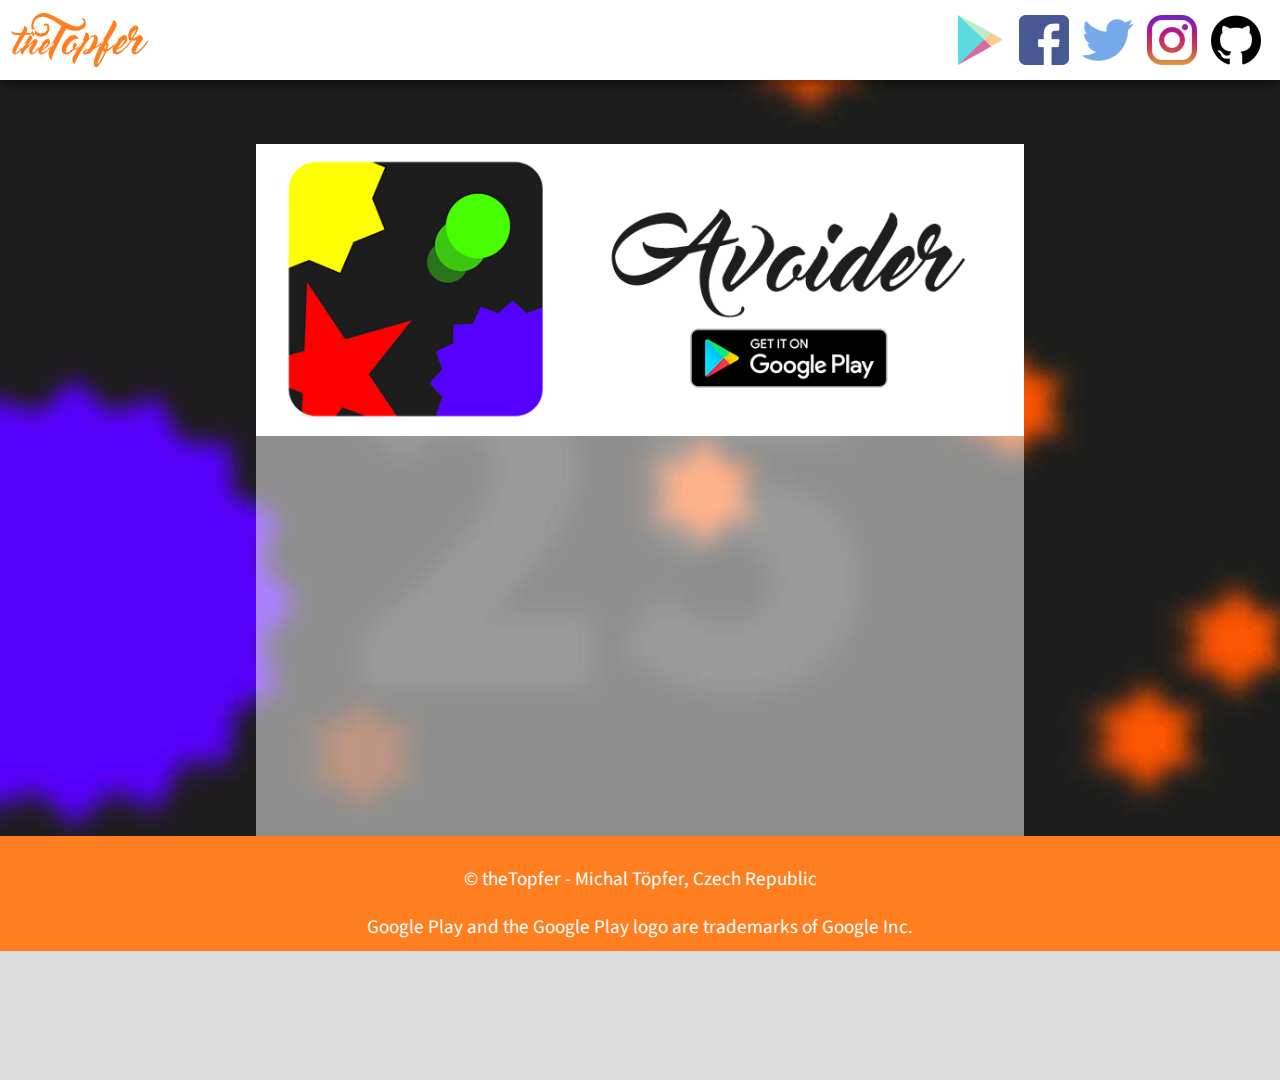
<file: avoider.html>
<!doctype html>
<html>
    <!-- The cake is a lie! -->
    <head>
        <meta charset="utf-8">
        <meta http-equiv="X-UA-Compatible" content="IE=edge">
        <meta name="viewport" content="width=device-width" />
        <title>theTopfer</title>
        <meta name="description" content="theTopfer - software and game development">    
        <link rel="icon" type="image/vnd.microsoft.icon" href="favicon.ico" />
        <link rel="icon" type="image/png" href="logo-black_T.png" />

        <link href="https://fonts.googleapis.com/css?family=Source+Sans+Pro:300,400,700" rel="stylesheet">
        <link rel="stylesheet" href="main.min.css">
        <link rel="stylesheet" href="fallback.min.css">
    </head>
    <body>
        <main id="avoider"> 
            <nav class="shadow fixed">  
                <a href="index.html">
                    <svg xmlns="http://www.w3.org/2000/svg" width="160" height="80" viewBox="0 0 1024 512" id="logo-small" onclick="scrollToAnchor('body')">
                        <path id="theTopfer" class="cls-1" d="M208.242,225.027a28.538,28.538,0,0,0-7.5-7.8,42.689,42.689,0,0,0-11.7-5.8,51.762,51.762,0,0,0-16.3-2.3h-5.8a97.5,97.5,0,0,0,5.2-11.2,23.086,23.086,0,0,0,1.8-7.4,24.7,24.7,0,0,0-3-12.7,25.4,25.4,0,0,0-6.7-7.8,13.324,13.324,0,0,0-6.7-2.9q-3-.2-3,2,0,5-4.7,15.8t-12.3,25q-5.2.6-12.9,1.1t-16.7.5a48.787,48.787,0,0,1-17.8-2.9,43.868,43.868,0,0,1-11.8-6.5q-2.6-2.2-4.3-1t0.1,6.4a27.32,27.32,0,0,0,3.4,6,21.179,21.179,0,0,0,6.1,5.4,35.4,35.4,0,0,0,9.7,3.9,57.565,57.565,0,0,0,14.2,1.5h11.6q5.6,0,10.8-.4-5.6,10-11.5,20.5t-11.5,20.6q-5.6,10.1-10.7,19.5t-8.9,17.3a151.319,151.319,0,0,0-6,14q-2.2,6.1-2.2,9.5a53.3,53.3,0,0,0,.6,7.7,21.606,21.606,0,0,0,2.5,7.5,16.551,16.551,0,0,0,5.3,5.7,15.79,15.79,0,0,0,9,2.3q4.6,0,11.1-4.4a105.3,105.3,0,0,0,13.6-11.2q7.1-6.8,14.3-14.9t13.2-15.4q6-7.3,10.1-12.8t5.1-7.1a6.965,6.965,0,0,0,1.5-4,2.559,2.559,0,0,0-1.1-2.2,2.925,2.925,0,0,0-2.5-.1,4.718,4.718,0,0,0-2.5,2.1,215.447,215.447,0,0,1-15.5,20.5q-8.9,10.5-17.3,19.2a198.365,198.365,0,0,1-15.1,14.3q-6.7,5.6-8.9,5.6-3.6,0-2.5-5.5t5.4-14.7q4.3-9.2,11.1-21.1t14.4-24.8q7.6-12.9,15.2-25.8t13.8-24.1q3-.2,6.1-0.2h6.3a52.168,52.168,0,0,1,14.8,1.9,44.8,44.8,0,0,1,10.9,4.7,25.345,25.345,0,0,1,6.8,5.8q2.3,3,2.3,5.2a6.252,6.252,0,0,0,3.2-.4,3.928,3.928,0,0,0,1.8-1.7q0.8-1.3,0-4.1A34.309,34.309,0,0,0,208.242,225.027Zm7,119.1a108.841,108.841,0,0,0,13.3-11.2q7-6.8,14-14.9t12.8-15.4q5.8-7.3,9.8-12.8t5-7.1a6.979,6.979,0,0,0,1.5-4,2.561,2.561,0,0,0-1.1-2.2,2.721,2.721,0,0,0-2.4-.1,5.779,5.779,0,0,0-2.6,2.1,235.983,235.983,0,0,1-15.3,20.5q-8.7,10.5-16.8,19.2a203.171,203.171,0,0,1-14.5,14.3q-6.4,5.6-8.6,5.6-4.8,0-4.4-4.4t3.6-11.1a147.192,147.192,0,0,1,8.3-14.8q5.1-8.1,9.9-15.7t8.3-13.6q3.5-6,3.5-8.4a45.573,45.573,0,0,0-.6-7.3,30.039,30.039,0,0,0-1.9-6.8,13.875,13.875,0,0,0-3.4-5,7.333,7.333,0,0,0-5.1-1.9q-1.6,0-4.8,2t-7.4,5.2q-4.2,3.2-9,7.3t-9.6,8.3q-11.2,10-24.8,22.8,14.2-19.8,25.4-37.2,4.8-7.4,9.4-14.9t8.2-14.3q3.6-6.8,5.8-12.2a24.517,24.517,0,0,0,2.2-8.6,23.052,23.052,0,0,0-2.4-10.8,25.675,25.675,0,0,0-5.4-7.3,14.814,14.814,0,0,0-5.4-3.4q-2.4-.7-2.4.7,0,4.2-3.3,11.8t-8.7,17.4q-5.4,9.8-12.3,21.1t-14.2,22.9q-7.3,11.6-14.2,22.8t-12.3,20.8q-5.4,9.6-8.7,16.9t-3.3,11.1a14.8,14.8,0,0,0,2.7,8.8,23.235,23.235,0,0,0,5.8,5.9,9.805,9.805,0,0,0,5.8,2q2.7-.1,2.7-3.1,0-3.6,2.8-8.8a89.164,89.164,0,0,1,7.5-11.4q4.7-6.2,10.6-12.9t12.1-13.1q14.6-15.2,33.2-32.2-8,12-14.4,22.4-2.8,4.6-5.3,9.1t-4.6,8.7a67.537,67.537,0,0,0-3.3,7.6,17.649,17.649,0,0,0-1.2,5.6,43.724,43.724,0,0,0,1.1,9.4,36.545,36.545,0,0,0,3.3,9.2,21.179,21.179,0,0,0,5.8,7,13.276,13.276,0,0,0,8.4,2.8Q208.939,348.527,215.241,344.127Zm106.3-45.1a216.267,216.267,0,0,1-19.1,18.6,148.136,148.136,0,0,1-18.3,13.6q-8.6,5.3-13.6,5.3-4,0-4.9-2a8.016,8.016,0,0,1-.5-4.6,29.975,29.975,0,0,1,2.4-6.8q2.6,0,7.5-2.5a87.753,87.753,0,0,0,10.8-6.7,146.16,146.16,0,0,0,12-9.6,124.722,124.722,0,0,0,11.1-11.1,67.734,67.734,0,0,0,8.2-11.4,21.763,21.763,0,0,0,3.2-10.5,36.829,36.829,0,0,0-1.5-11.6,20.211,20.211,0,0,0-3.6-6.8,11.363,11.363,0,0,0-4.5-3.3,12.642,12.642,0,0,0-4.4-.9q-3.4,0-9.2,3a75.807,75.807,0,0,0-12.5,8.4,153.913,153.913,0,0,0-13.7,12.6,118.09,118.09,0,0,0-12.7,15.5,87.62,87.62,0,0,0-9.3,17.4,48.922,48.922,0,0,0-3.6,18.1q0,9.4,3,14.3a22.942,22.942,0,0,0,6.6,7.3,19.57,19.57,0,0,0,9.6,3.2q6.4,0,14.3-4.4a115.069,115.069,0,0,0,16.2-11.1,196.21,196.21,0,0,0,16.3-14.8q8-8.1,14.6-15.4t11-12.8q4.4-5.5,5.4-7.1a6.965,6.965,0,0,0,1.5-4,2.482,2.482,0,0,0-1.2-2.2,2.958,2.958,0,0,0-2.5-.1,5.784,5.784,0,0,0-2.6,2.1A165.763,165.763,0,0,1,321.54,299.027Zm-15.8-21.2q-1,4.3-5.4,10.7a96.7,96.7,0,0,1-11.8,13.7,89.459,89.459,0,0,1-17.6,13.3q7.6-11.6,14.2-21,2.8-3.8,5.7-7.6t5.4-6.8a35.762,35.762,0,0,1,4.7-4.8q2.2-1.8,3.4-1.8Q306.74,273.527,305.74,277.827Zm215.8-158.8a17.237,17.237,0,0,0,3.875,4.75q3.123,3,6.75,7.25a13.99,13.99,0,0,1,3.625,9.25,18.383,18.383,0,0,1-4.125,11.375,41.366,41.366,0,0,1-10.5,9.5,56.589,56.589,0,0,1-14,6.5,48.348,48.348,0,0,1-14.375,2.375q-13.5,0-30.375-6.5a378.351,378.351,0,0,1-35.75-16.125q-18.879-9.621-38.625-20.875t-38.625-20.875a358.341,358.341,0,0,0-36.125-16.125q-17.25-6.5-30.75-6.5-18.5,0-33.125,6.75a79.1,79.1,0,0,0-25,17.875,86.163,86.163,0,0,0-16.375,25.25,93.8,93.8,0,0,0-7.25,28.875,69.575,69.575,0,0,0,18,53.25A63.092,63.092,0,0,0,237.913,229.4a49.8,49.8,0,0,0,21.875,5.125q16,0,27-5.375a51.924,51.924,0,0,0,17.75-13.625,51.038,51.038,0,0,0,9.625-18,65.539,65.539,0,0,0,2.875-18.5,62.433,62.433,0,0,0-.625-7.75,30.5,30.5,0,0,0-2.875-9.375,22,22,0,0,0-6.75-8q-4.5-3.375-12.25-3.375a19.967,19.967,0,0,0-10.25,2.625q-4.5,2.625-4.5,8.875c0,1.836.375,2.875,1.125,3.125a5.289,5.289,0,0,0,3.125-.25q2-.621,4.75-1.5a18.9,18.9,0,0,1,5.75-.875,4.738,4.738,0,0,1,3.625,1.875,14.309,14.309,0,0,1,2.625,4.75,34.117,34.117,0,0,1,1.5,6.25,41.773,41.773,0,0,1,.5,6.125,24.214,24.214,0,0,1-3.5,12.625,40.385,40.385,0,0,1-8.875,10.375,43.019,43.019,0,0,1-12.125,7.125,37.012,37.012,0,0,1-13.5,2.625,48.415,48.415,0,0,1-9.5-1,60.06,60.06,0,0,1-10.125-3,54.794,54.794,0,0,1-9.625-4.875,35.314,35.314,0,0,1-7.75-6.625,55.02,55.02,0,0,1-5.375-7,45.241,45.241,0,0,1-4.5-9,53.836,53.836,0,0,1-2.75-10.625,50.915,50.915,0,0,1-.375-11.875,61.683,61.683,0,0,1,5.625-21.25,52.894,52.894,0,0,1,12.375-16.75,55.744,55.744,0,0,1,18.25-10.875,66.745,66.745,0,0,1,23.25-3.875,79.514,79.514,0,0,1,24.375,4.25,182.827,182.827,0,0,1,26,10.75q12.873,6.5,25,14.125t21.5,14.375q9.375,6.75,15.375,11.5t6.75,5.25l1,0.5q-23.5,39.75-42,74.5-8,14.754-15.5,30t-13.375,28.875q-5.877,13.629-9.5,24.75t-3.625,17.875a49.081,49.081,0,0,0,3.336,17.875,69.956,69.956,0,0,0,7.289,14.375q3.948,5.748,7.289,7.375t3.336-3.375q0-6.5,4-18.375t10.512-27q6.5-15.123,14.766-32.25t17.023-34.125q20.274-39.5,46.3-86l1.254,0.75q2,1,4.379,2t4.629,2a115.575,115.575,0,0,0,23.152,7,130.527,130.527,0,0,0,25.406,2.5,107.219,107.219,0,0,0,23.149-2.625,74.51,74.51,0,0,0,21.4-8.125,49.63,49.63,0,0,0,15.645-14,33.281,33.281,0,0,0,6.133-20,64.484,64.484,0,0,0-1.125-11.625,42.447,42.447,0,0,0-3.75-11.375,24.627,24.627,0,0,0-7-8.625,16.884,16.884,0,0,0-10.625-3.375Q520.788,117.277,521.538,119.027Zm-28,196.125a55.617,55.617,0,0,0,10.625-8.625,115.3,115.3,0,0,0,9.875-11.625q4.746-6.375,8.625-12.125t6.5-10.375q2.625-4.623,3.875-6.625,2-3,1.875-5a3.2,3.2,0,0,0-1.375-2.75,3.655,3.655,0,0,0-3.125-.125,5.9,5.9,0,0,0-3.125,2.625q-7.5,11.5-13.625,20.625t-11.375,15.5a59.4,59.4,0,0,1-9.75,9.75,14.961,14.961,0,0,1-9,3.375,7.721,7.721,0,0,1-2.625-.625,6.521,6.521,0,0,1-2.125-1.125,132.362,132.362,0,0,0,9.25-13.75q3.246-5.748,3.25-9.25,0-7.746-3.875-10.375a9.043,9.043,0,0,0-8.5-1q-4.629,1.629-8.5,6.875a20.855,20.855,0,0,0-3.875,12.75q0,3.5.25,6.25a30.9,30.9,0,0,0,.75,4.75,21.5,21.5,0,0,0,1.25,4.25,180.961,180.961,0,0,1-15.5,14.75,101.6,101.6,0,0,1-13.75,10.25q-7.254,4.5-12.75,4.5t-5.875-6.625q-0.375-6.621,3.125-16.5a138.12,138.12,0,0,1,25.5-42.75,92.482,92.482,0,0,1,19-16.5q10.248-6.621,20.5-6.625,8.5,0,10.75-2t1.5-3.25a49.883,49.883,0,0,0-12.25-13.875,28.322,28.322,0,0,0-18-5.875q-6.75,0-15,3.75a81.16,81.16,0,0,0-16.625,10.375,123.517,123.517,0,0,0-16.25,15.625,131.97,131.97,0,0,0-14,19.25,103.716,103.716,0,0,0-9.75,21.5,72.96,72.96,0,0,0-3.625,22.5q0,10,2.75,16.125a25.436,25.436,0,0,0,6.875,9.5,23.393,23.393,0,0,0,8.75,4.625,32.275,32.275,0,0,0,8.375,1.25h2.5a1.988,1.988,0,0,1,1.25-.25,1.017,1.017,0,0,0,.75-0.25q10.5-1.5,21-8.75a123.217,123.217,0,0,0,19.5-16.75c0.5-.664.957-1.25,1.375-1.75s0.789-.914,1.125-1.25a2.809,2.809,0,0,1,1-1,30.427,30.427,0,0,0,2.75-3.25,15.117,15.117,0,0,0,3.875,2.25,13.033,13.033,0,0,0,5.125,1A20.519,20.519,0,0,0,493.537,315.152Zm140.411-30a150.86,150.86,0,0,1-23.5,16.125,91.855,91.855,0,0,0,8.285-15,89.16,89.16,0,0,0,4.7-13.875,82.711,82.711,0,0,0,2.1-12.375q0.492-5.748.5-10.25a42.2,42.2,0,0,0-1-8.875,25.586,25.586,0,0,0-3.5-8.5,19.538,19.538,0,0,0-6.871-6.375,22.21,22.21,0,0,0-11.121-2.5,26.212,26.212,0,0,0-13.246,3.75,77.313,77.313,0,0,0-11.492,8,94.032,94.032,0,0,0-11.246,11.75,31.478,31.478,0,0,0,.988-3,26.623,26.623,0,0,0,.867-3.625,28.675,28.675,0,0,0,.371-4.875q0-12.5-3.836-18.5t-8.289-7.75a12.026,12.026,0,0,0-8.289-.5q-3.837,1.254-3.836,3v6.75q0,6.75-6.125,19.625t-15.375,29q-9.252,16.125-19.875,33.75t-19.875,33.75q-9.246,16.125-15.375,29t-6.125,19.375a25.417,25.417,0,0,0,2.75,11.5,35.995,35.995,0,0,0,6,8.875q3.252,3.375,6,3.875t2.75-3.25q0-2.754,3.875-11.625t10.25-21.375q6.375-12.5,15-27.625t18.125-30.375q9.5-15.246,19.375-29.625t19-25.375a154.327,154.327,0,0,1,16.875-17.75q7.746-6.75,13-6.75,4,0,5.25,2.75a13.229,13.229,0,0,1,1.25,5.5,26.76,26.76,0,0,1-1.375,7.5,97.567,97.567,0,0,1-3.75,10q-2.379,5.5-5.25,11.625t-5.875,11.875q-7,13.752-16,29.25a127.008,127.008,0,0,0-20,7,71.642,71.642,0,0,0-13.625,8.25q-6.129,4.752-6.125,10.5a19.983,19.983,0,0,0,.25,2.5,7.607,7.607,0,0,0,1.746,3.625,11.928,11.928,0,0,0,4.621,3.25,22.652,22.652,0,0,0,8.868,1.375,46.459,46.459,0,0,0,15.48-2.625,65.426,65.426,0,0,0,14.484-7.25,84.8,84.8,0,0,0,13.239-10.875q6.24-6.246,11.988-13.25l1.246-1.75a68.183,68.183,0,0,0,19.492-9.625,193.766,193.766,0,0,0,18.625-14.5,175.055,175.055,0,0,0,14.75-14.5q6.123-6.873,7.875-9.375,2-3,1.875-5a3.1,3.1,0,0,0-1.5-2.75,3.7,3.7,0,0,0-3.125-.125,7.234,7.234,0,0,0-3.25,2.625A116.381,116.381,0,0,1,633.948,285.152Zm-84.7,44.375a62.012,62.012,0,0,1,7.176-5.25,99.8,99.8,0,0,1,10.39-5.5q-5.942,7.752-10.39,12.5-1.981,2-3.836,3.75a14.969,14.969,0,0,1-3.34,2.5,2.2,2.2,0,0,1-2.352.125c-0.578-.414-0.863-1.375-0.863-2.875Q546.034,332.281,549.249,329.527Zm181.945-48.75a186.658,186.658,0,0,1-17.535,17,159.021,159.021,0,0,1-16,12q-7.377,4.752-11.875,6l0.5-1.25q2.5-6.246,4.125-11.25a88.021,88.021,0,0,0,2.375-8.5,22.673,22.673,0,0,0,.5-9.375,28.294,28.294,0,0,0-2.5-7.875l-5.75-4.75q10.248-16.5,21.25-34.125t20.058-33.375q9.058-15.75,14.875-28t5.817-18q0-9.246-3.711-15.625a32.6,32.6,0,0,0-8.164-9.75q-4.453-3.375-8.164-3.625t-3.711,2.25q0,6.252-5.875,19.5t-15.125,30.125q-9.252,16.875-20.125,35.75t-21.125,36.5q-10.254,17.625-18.125,32.375t-10.875,23.5q-10.752,22-18.125,39.75t-9.625,28q-2.25,9.5-3.5,18.875a66.688,66.688,0,0,0-.375,16.625,22.063,22.063,0,0,0,4.625,11.75q3.75,4.5,11.75,4.5,4,0,9-4.5a81.5,81.5,0,0,0,10.625-12.125,194.816,194.816,0,0,0,11.5-17.75q5.871-10.125,11.625-21.25t11-22.625q5.25-11.5,9.75-22a54.679,54.679,0,0,0,15.75-7.125,142.69,142.69,0,0,0,15.75-11.75q7.746-6.621,14.82-13.875t12.512-13.75q5.444-6.5,9.18-11.5t4.988-6.75q2-3,1.875-5a3.2,3.2,0,0,0-1.375-2.75,3.4,3.4,0,0,0-3-.125,7.234,7.234,0,0,0-3.25,2.625A160.46,160.46,0,0,1,731.194,280.777ZM625.534,400.652q2-6.627,6.625-18t11.375-26.375q6.75-15,14.75-31.75a23.72,23.72,0,0,0,4.625,4,14.555,14.555,0,0,0,6.125,2.25q-5.25,13-11.5,26.625t-12.5,24.625a186.157,186.157,0,0,1-11.5,18.125q-5.25,7.125-8.5,7.125Q623.534,407.277,625.534,400.652Zm44.75-89.125a21.081,21.081,0,0,1-2.75-5.5q5.25-11,11-22,3.75,0,2.25,8.875a156.011,156.011,0,0,1-6,22.375A10.866,10.866,0,0,1,670.284,311.527Zm145.5-24.875a270.438,270.438,0,0,1-23.875,23.25,185.108,185.108,0,0,1-22.875,17q-10.752,6.627-17,6.625-5,0-6.125-2.5a10.022,10.022,0,0,1-.625-5.75,37.477,37.477,0,0,1,3-8.5q3.246,0,9.375-3.125a109.705,109.705,0,0,0,13.5-8.375,182.616,182.616,0,0,0,15-12A156.037,156.037,0,0,0,800.032,279.4a84.682,84.682,0,0,0,10.25-14.25q4-7.125,4-13.125,0-9-1.875-14.5a25.262,25.262,0,0,0-4.5-8.5,14.2,14.2,0,0,0-5.625-4.125,15.8,15.8,0,0,0-5.5-1.125q-4.254,0-11.5,3.75a94.748,94.748,0,0,0-15.625,10.5,192.356,192.356,0,0,0-17.125,15.75,147.616,147.616,0,0,0-15.875,19.375,109.552,109.552,0,0,0-11.625,21.75,61.151,61.151,0,0,0-4.5,22.625q0,11.754,3.75,17.875a28.681,28.681,0,0,0,8.25,9.125,24.46,24.46,0,0,0,12,4q8,0,17.875-5.5a143.936,143.936,0,0,0,20.25-13.875,245.214,245.214,0,0,0,20.375-18.5q10-10.125,18.25-19.25t13.75-16q5.5-6.873,6.75-8.875,2-3,1.875-5a3.1,3.1,0,0,0-1.5-2.75,3.7,3.7,0,0,0-3.125-.125,7.234,7.234,0,0,0-3.25,2.625A207.234,207.234,0,0,1,815.782,286.652Zm-19.75-26.5q-1.254,5.379-6.75,13.375a120.872,120.872,0,0,1-14.75,17.125,111.848,111.848,0,0,1-22,16.625q9.5-14.5,17.75-26.25,3.5-4.746,7.125-9.5t6.75-8.5a44.688,44.688,0,0,1,5.875-6q2.748-2.25,4.25-2.25Q797.282,254.777,796.032,260.152ZM922.9,286.777q-10.875,13.254-21,24.125a236.957,236.957,0,0,1-18.25,17.875q-8.127,7-10.875,7v-0.25q-5.5,0-5.625-4.625t3-12a120.923,120.923,0,0,1,8.625-16.25q5.5-8.871,11.5-17.625t11.5-16.25q5.5-7.5,8.75-11.75a6.16,6.16,0,0,0,.75-0.875,5.868,5.868,0,0,1,.75-0.875q4.248-4.746,3.375-9.75a22.692,22.692,0,0,0-3.875-9.25,36.435,36.435,0,0,0-6.875-7.375q-3.879-3.123-5.375-4.375-3-2.5-5.5-.875t-5,3.125q-2,1.254-8.375,4.5t-13.125,6.75q-8,4.254-17.25,9,9.5-13.5,17.25-26,3.246-5.25,6.375-11t5.625-11.125a77.629,77.629,0,0,0,4-10.375,31.032,31.032,0,0,0,1.5-8.75q0-7.746-5-12a17.932,17.932,0,0,0-12-4.25q-6.5,0-14.625,5A62.284,62.284,0,0,0,837.779,182.4a79.126,79.126,0,0,0-12.125,21.25,72.688,72.688,0,0,0-4.875,26.875q0,10.5,2,16.75a26.585,26.585,0,0,0,5,9.625,13.963,13.963,0,0,0,6.375,4.375,21.694,21.694,0,0,0,6.125,1,70.839,70.839,0,0,0,18.875-2.375,127.986,127.986,0,0,0,14.125-4.625,183.647,183.647,0,0,1-9.375,17.75q-5.379,9-10.25,17.375t-8.25,15.75q-3.375,7.377-3.375,12.625a56.56,56.56,0,0,0,1,10.375,29.311,29.311,0,0,0,3.5,9.625,20.047,20.047,0,0,0,7,7q4.5,2.754,11.75,2.75,5.748,0,13.75-5.5a130.6,130.6,0,0,0,16.75-14q8.748-8.5,17.5-18.625t16-19.25q7.248-9.123,12.25-16t6.25-8.875q2-3,1.875-5a3.2,3.2,0,0,0-1.375-2.75,3.655,3.655,0,0,0-3.125-.125,5.9,5.9,0,0,0-3.125,2.625A309.05,309.05,0,0,1,922.9,286.777Zm-80.25-68.125a70.355,70.355,0,0,1,7-12.125,59.014,59.014,0,0,1,8.625-9.75q4.5-4,7.75-4t2.25,4.125a57.051,57.051,0,0,1-4.5,11.125q-3.5,7-8.75,16.125t-10.5,19.125a13.242,13.242,0,0,1-2.5-3.5,16.553,16.553,0,0,1-1.625-4.25,24.933,24.933,0,0,1-.625-6Q839.779,225.027,842.654,218.652Z">
                        </path>
                    </svg>
                </a>

                <div id="social">
                    <a href="https://play.google.com/store/apps/dev?id=9120392392671070304" target="_blank"><img src="img/icons/google-play.png" class="socialimg" alt="Google Play Logo"></a>
                    <a href="https://facebook.com/theTopfer" target="_blank"><img src="img/icons/facebook.png" class="socialimg" alt="Facebook Logo"></a>
                    <a href="https://twitter.com/theTopfer" target="_blank"><img src="img/icons/twitter.png" class="socialimg" alt="Twitter Logo"></a>
                    <a href="https://instagram.com/theTopfer" target="_blank"><img src="img/icons/instagram.png" class="socialimg" alt="Instagram Logo"></a>
                    <a href="https://github.com/Mnaukal" target="_blank"><img src="img/icons/github-logo.png" class="socialimg" alt="GitHub Logo"></a>
                </div>
            </nav>

            <section>
                <a href="https://play.google.com/store/apps/details?id=com.thetopfer.avoider&utm_source=global_co&utm_medium=prtnr&utm_content=Mar2515&utm_campaign=PartBadge&pcampaignid=MKT-Other-global-all-co-prtnr-py-PartBadge-Mar2515-1">
                    <img id="cover" src="img/cover-photo.jpg" alt="Avoider - Get it on Google Play">
                </a>

                <iframe width="16" height="9" src="https://www.youtube.com/embed/6pyXyoCf_fM" frameborder="0" allowfullscreen></iframe>
            </section>

            <footer>
                <p>© theTopfer - Michal Töpfer, Czech Republic</p>
                <p class="endora"><endora></endora></p>
                Google Play and the Google Play logo are trademarks of Google Inc.
            </footer>           
        </main>
    </body>
</html>
</file>
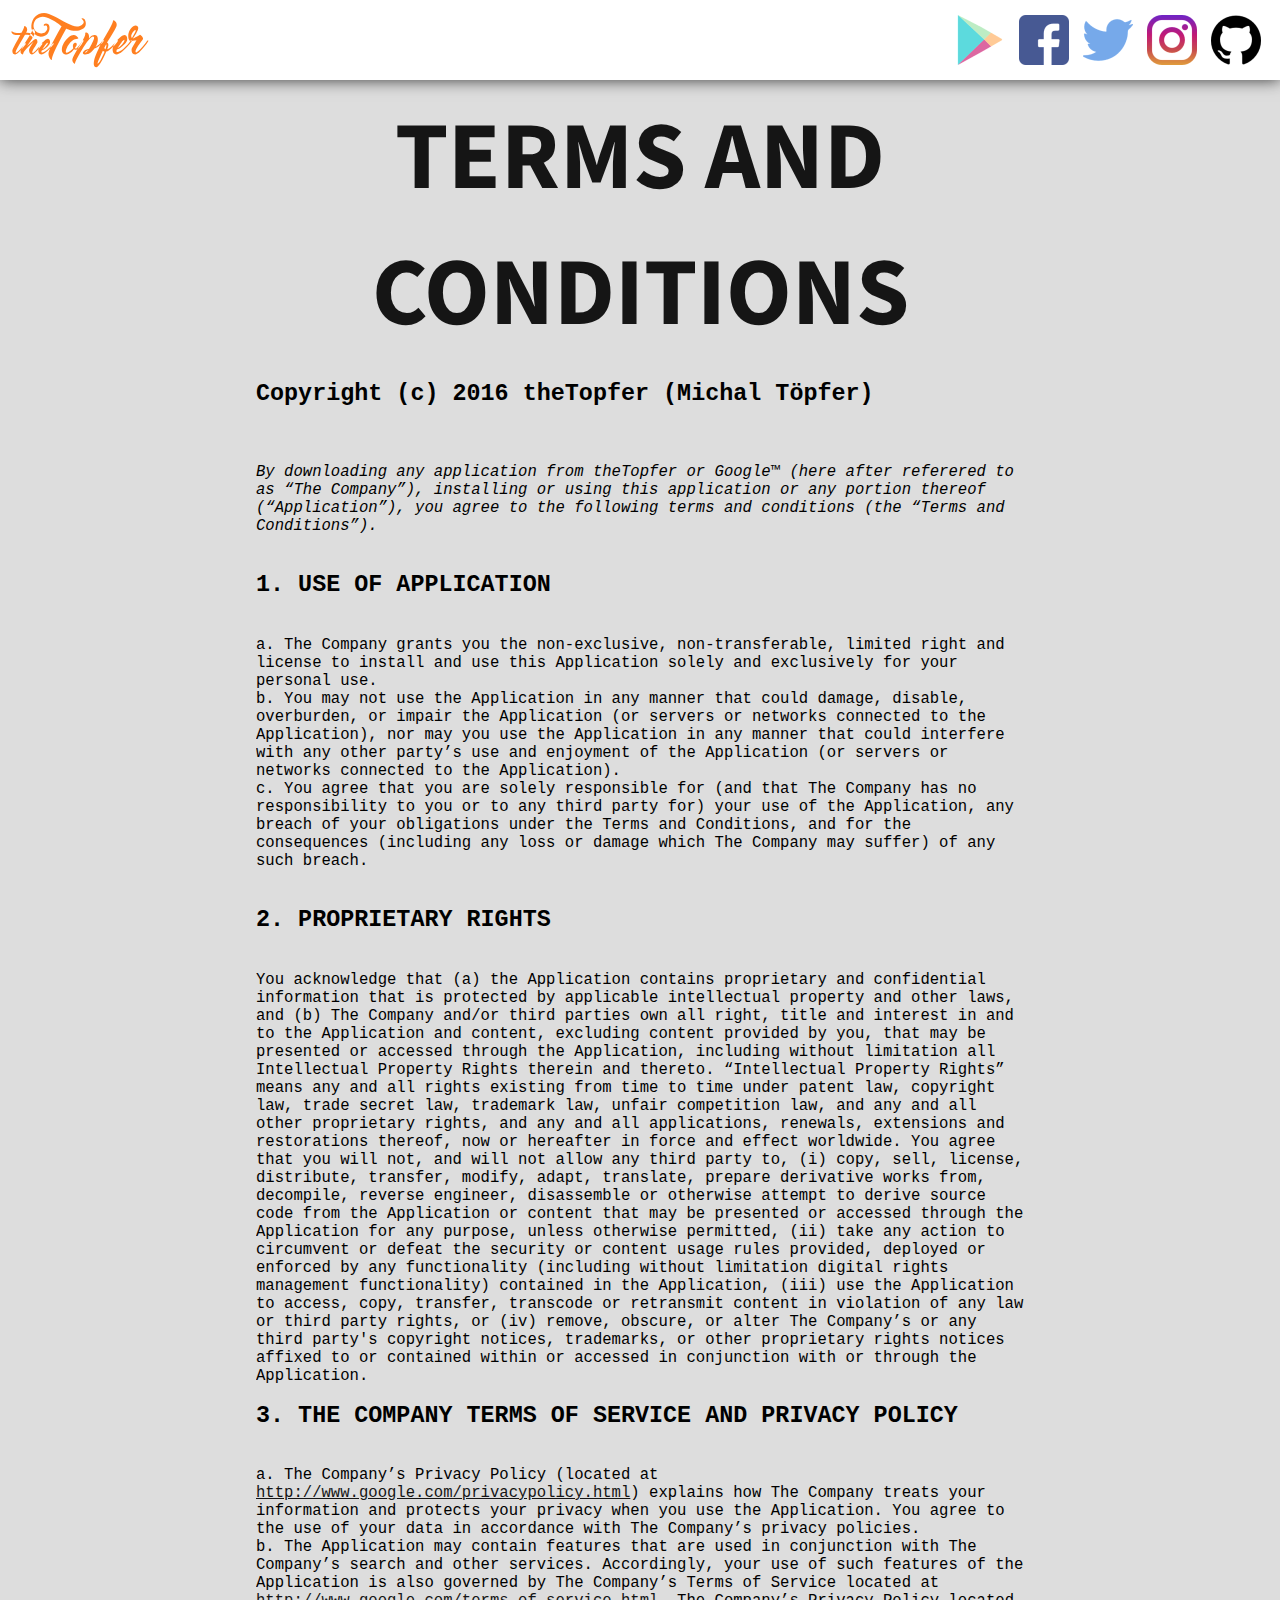
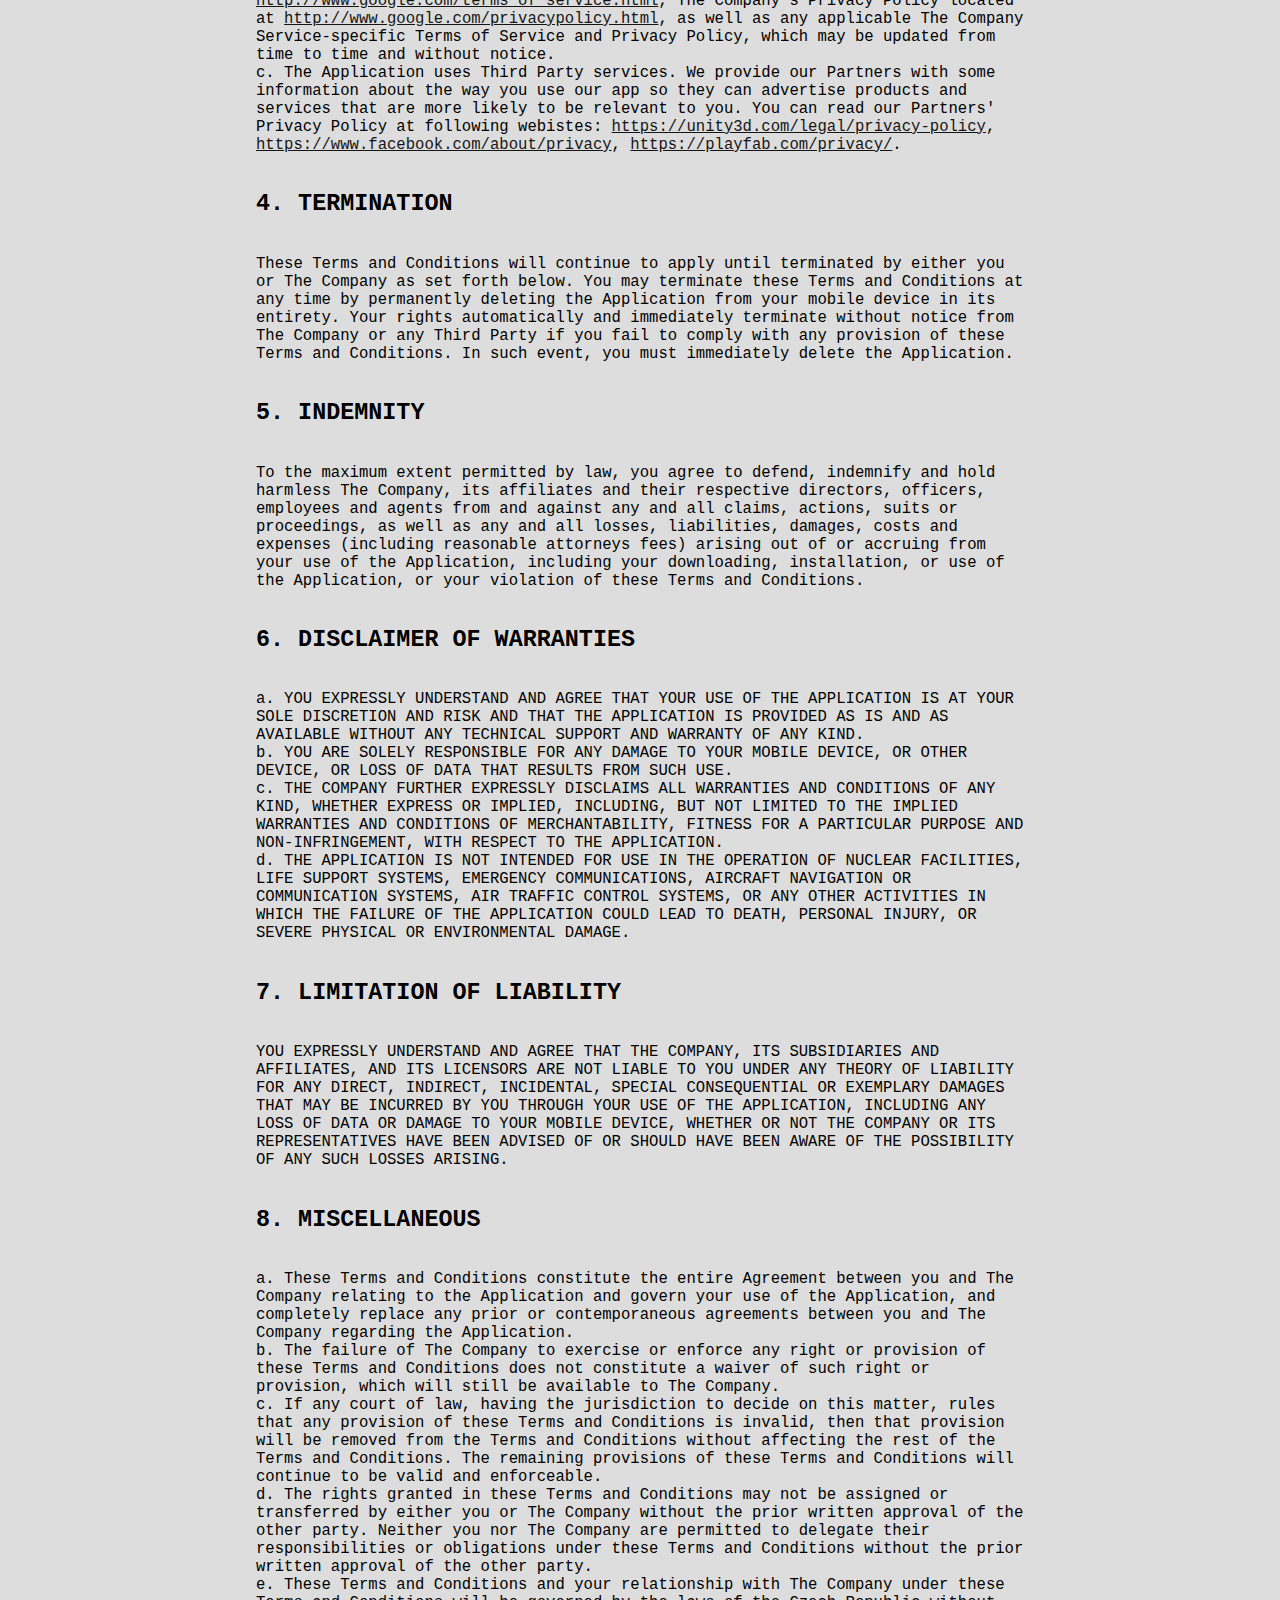
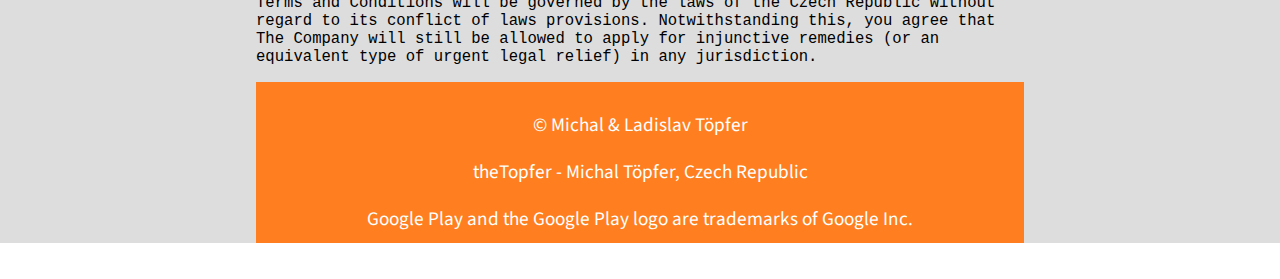
<file: terms.html>
<!doctype html>
<html>
    <!-- The cake is a lie! -->
    <head>
        <meta charset="utf-8">
        <meta http-equiv="X-UA-Compatible" content="IE=edge">
        <meta name="viewport" content="width=device-width" />
        <title>theTopfer</title>
        <meta name="description" content="theTopfer - software and game development">    
        <link rel="icon" type="image/vnd.microsoft.icon" href="favicon.ico" />
        <link rel="icon" type="image/png" href="logo-black_T.png" />

        <link href="https://fonts.googleapis.com/css?family=Source+Sans+Pro:300,400,700" rel="stylesheet">
        <link rel="stylesheet" href="main.min.css">
        <link rel="stylesheet" href="fallback.min.css">
    </head>
    <body>
        <main id="terms"> 
            <nav class="shadow fixed">  
                <a href="index.html">
                    <svg xmlns="http://www.w3.org/2000/svg" width="160" height="80" viewBox="0 0 1024 512" id="logo-small" onclick="scrollToAnchor('body')">
                    <path id="theTopfer" class="cls-1" d="M208.242,225.027a28.538,28.538,0,0,0-7.5-7.8,42.689,42.689,0,0,0-11.7-5.8,51.762,51.762,0,0,0-16.3-2.3h-5.8a97.5,97.5,0,0,0,5.2-11.2,23.086,23.086,0,0,0,1.8-7.4,24.7,24.7,0,0,0-3-12.7,25.4,25.4,0,0,0-6.7-7.8,13.324,13.324,0,0,0-6.7-2.9q-3-.2-3,2,0,5-4.7,15.8t-12.3,25q-5.2.6-12.9,1.1t-16.7.5a48.787,48.787,0,0,1-17.8-2.9,43.868,43.868,0,0,1-11.8-6.5q-2.6-2.2-4.3-1t0.1,6.4a27.32,27.32,0,0,0,3.4,6,21.179,21.179,0,0,0,6.1,5.4,35.4,35.4,0,0,0,9.7,3.9,57.565,57.565,0,0,0,14.2,1.5h11.6q5.6,0,10.8-.4-5.6,10-11.5,20.5t-11.5,20.6q-5.6,10.1-10.7,19.5t-8.9,17.3a151.319,151.319,0,0,0-6,14q-2.2,6.1-2.2,9.5a53.3,53.3,0,0,0,.6,7.7,21.606,21.606,0,0,0,2.5,7.5,16.551,16.551,0,0,0,5.3,5.7,15.79,15.79,0,0,0,9,2.3q4.6,0,11.1-4.4a105.3,105.3,0,0,0,13.6-11.2q7.1-6.8,14.3-14.9t13.2-15.4q6-7.3,10.1-12.8t5.1-7.1a6.965,6.965,0,0,0,1.5-4,2.559,2.559,0,0,0-1.1-2.2,2.925,2.925,0,0,0-2.5-.1,4.718,4.718,0,0,0-2.5,2.1,215.447,215.447,0,0,1-15.5,20.5q-8.9,10.5-17.3,19.2a198.365,198.365,0,0,1-15.1,14.3q-6.7,5.6-8.9,5.6-3.6,0-2.5-5.5t5.4-14.7q4.3-9.2,11.1-21.1t14.4-24.8q7.6-12.9,15.2-25.8t13.8-24.1q3-.2,6.1-0.2h6.3a52.168,52.168,0,0,1,14.8,1.9,44.8,44.8,0,0,1,10.9,4.7,25.345,25.345,0,0,1,6.8,5.8q2.3,3,2.3,5.2a6.252,6.252,0,0,0,3.2-.4,3.928,3.928,0,0,0,1.8-1.7q0.8-1.3,0-4.1A34.309,34.309,0,0,0,208.242,225.027Zm7,119.1a108.841,108.841,0,0,0,13.3-11.2q7-6.8,14-14.9t12.8-15.4q5.8-7.3,9.8-12.8t5-7.1a6.979,6.979,0,0,0,1.5-4,2.561,2.561,0,0,0-1.1-2.2,2.721,2.721,0,0,0-2.4-.1,5.779,5.779,0,0,0-2.6,2.1,235.983,235.983,0,0,1-15.3,20.5q-8.7,10.5-16.8,19.2a203.171,203.171,0,0,1-14.5,14.3q-6.4,5.6-8.6,5.6-4.8,0-4.4-4.4t3.6-11.1a147.192,147.192,0,0,1,8.3-14.8q5.1-8.1,9.9-15.7t8.3-13.6q3.5-6,3.5-8.4a45.573,45.573,0,0,0-.6-7.3,30.039,30.039,0,0,0-1.9-6.8,13.875,13.875,0,0,0-3.4-5,7.333,7.333,0,0,0-5.1-1.9q-1.6,0-4.8,2t-7.4,5.2q-4.2,3.2-9,7.3t-9.6,8.3q-11.2,10-24.8,22.8,14.2-19.8,25.4-37.2,4.8-7.4,9.4-14.9t8.2-14.3q3.6-6.8,5.8-12.2a24.517,24.517,0,0,0,2.2-8.6,23.052,23.052,0,0,0-2.4-10.8,25.675,25.675,0,0,0-5.4-7.3,14.814,14.814,0,0,0-5.4-3.4q-2.4-.7-2.4.7,0,4.2-3.3,11.8t-8.7,17.4q-5.4,9.8-12.3,21.1t-14.2,22.9q-7.3,11.6-14.2,22.8t-12.3,20.8q-5.4,9.6-8.7,16.9t-3.3,11.1a14.8,14.8,0,0,0,2.7,8.8,23.235,23.235,0,0,0,5.8,5.9,9.805,9.805,0,0,0,5.8,2q2.7-.1,2.7-3.1,0-3.6,2.8-8.8a89.164,89.164,0,0,1,7.5-11.4q4.7-6.2,10.6-12.9t12.1-13.1q14.6-15.2,33.2-32.2-8,12-14.4,22.4-2.8,4.6-5.3,9.1t-4.6,8.7a67.537,67.537,0,0,0-3.3,7.6,17.649,17.649,0,0,0-1.2,5.6,43.724,43.724,0,0,0,1.1,9.4,36.545,36.545,0,0,0,3.3,9.2,21.179,21.179,0,0,0,5.8,7,13.276,13.276,0,0,0,8.4,2.8Q208.939,348.527,215.241,344.127Zm106.3-45.1a216.267,216.267,0,0,1-19.1,18.6,148.136,148.136,0,0,1-18.3,13.6q-8.6,5.3-13.6,5.3-4,0-4.9-2a8.016,8.016,0,0,1-.5-4.6,29.975,29.975,0,0,1,2.4-6.8q2.6,0,7.5-2.5a87.753,87.753,0,0,0,10.8-6.7,146.16,146.16,0,0,0,12-9.6,124.722,124.722,0,0,0,11.1-11.1,67.734,67.734,0,0,0,8.2-11.4,21.763,21.763,0,0,0,3.2-10.5,36.829,36.829,0,0,0-1.5-11.6,20.211,20.211,0,0,0-3.6-6.8,11.363,11.363,0,0,0-4.5-3.3,12.642,12.642,0,0,0-4.4-.9q-3.4,0-9.2,3a75.807,75.807,0,0,0-12.5,8.4,153.913,153.913,0,0,0-13.7,12.6,118.09,118.09,0,0,0-12.7,15.5,87.62,87.62,0,0,0-9.3,17.4,48.922,48.922,0,0,0-3.6,18.1q0,9.4,3,14.3a22.942,22.942,0,0,0,6.6,7.3,19.57,19.57,0,0,0,9.6,3.2q6.4,0,14.3-4.4a115.069,115.069,0,0,0,16.2-11.1,196.21,196.21,0,0,0,16.3-14.8q8-8.1,14.6-15.4t11-12.8q4.4-5.5,5.4-7.1a6.965,6.965,0,0,0,1.5-4,2.482,2.482,0,0,0-1.2-2.2,2.958,2.958,0,0,0-2.5-.1,5.784,5.784,0,0,0-2.6,2.1A165.763,165.763,0,0,1,321.54,299.027Zm-15.8-21.2q-1,4.3-5.4,10.7a96.7,96.7,0,0,1-11.8,13.7,89.459,89.459,0,0,1-17.6,13.3q7.6-11.6,14.2-21,2.8-3.8,5.7-7.6t5.4-6.8a35.762,35.762,0,0,1,4.7-4.8q2.2-1.8,3.4-1.8Q306.74,273.527,305.74,277.827Zm215.8-158.8a17.237,17.237,0,0,0,3.875,4.75q3.123,3,6.75,7.25a13.99,13.99,0,0,1,3.625,9.25,18.383,18.383,0,0,1-4.125,11.375,41.366,41.366,0,0,1-10.5,9.5,56.589,56.589,0,0,1-14,6.5,48.348,48.348,0,0,1-14.375,2.375q-13.5,0-30.375-6.5a378.351,378.351,0,0,1-35.75-16.125q-18.879-9.621-38.625-20.875t-38.625-20.875a358.341,358.341,0,0,0-36.125-16.125q-17.25-6.5-30.75-6.5-18.5,0-33.125,6.75a79.1,79.1,0,0,0-25,17.875,86.163,86.163,0,0,0-16.375,25.25,93.8,93.8,0,0,0-7.25,28.875,69.575,69.575,0,0,0,18,53.25A63.092,63.092,0,0,0,237.913,229.4a49.8,49.8,0,0,0,21.875,5.125q16,0,27-5.375a51.924,51.924,0,0,0,17.75-13.625,51.038,51.038,0,0,0,9.625-18,65.539,65.539,0,0,0,2.875-18.5,62.433,62.433,0,0,0-.625-7.75,30.5,30.5,0,0,0-2.875-9.375,22,22,0,0,0-6.75-8q-4.5-3.375-12.25-3.375a19.967,19.967,0,0,0-10.25,2.625q-4.5,2.625-4.5,8.875c0,1.836.375,2.875,1.125,3.125a5.289,5.289,0,0,0,3.125-.25q2-.621,4.75-1.5a18.9,18.9,0,0,1,5.75-.875,4.738,4.738,0,0,1,3.625,1.875,14.309,14.309,0,0,1,2.625,4.75,34.117,34.117,0,0,1,1.5,6.25,41.773,41.773,0,0,1,.5,6.125,24.214,24.214,0,0,1-3.5,12.625,40.385,40.385,0,0,1-8.875,10.375,43.019,43.019,0,0,1-12.125,7.125,37.012,37.012,0,0,1-13.5,2.625,48.415,48.415,0,0,1-9.5-1,60.06,60.06,0,0,1-10.125-3,54.794,54.794,0,0,1-9.625-4.875,35.314,35.314,0,0,1-7.75-6.625,55.02,55.02,0,0,1-5.375-7,45.241,45.241,0,0,1-4.5-9,53.836,53.836,0,0,1-2.75-10.625,50.915,50.915,0,0,1-.375-11.875,61.683,61.683,0,0,1,5.625-21.25,52.894,52.894,0,0,1,12.375-16.75,55.744,55.744,0,0,1,18.25-10.875,66.745,66.745,0,0,1,23.25-3.875,79.514,79.514,0,0,1,24.375,4.25,182.827,182.827,0,0,1,26,10.75q12.873,6.5,25,14.125t21.5,14.375q9.375,6.75,15.375,11.5t6.75,5.25l1,0.5q-23.5,39.75-42,74.5-8,14.754-15.5,30t-13.375,28.875q-5.877,13.629-9.5,24.75t-3.625,17.875a49.081,49.081,0,0,0,3.336,17.875,69.956,69.956,0,0,0,7.289,14.375q3.948,5.748,7.289,7.375t3.336-3.375q0-6.5,4-18.375t10.512-27q6.5-15.123,14.766-32.25t17.023-34.125q20.274-39.5,46.3-86l1.254,0.75q2,1,4.379,2t4.629,2a115.575,115.575,0,0,0,23.152,7,130.527,130.527,0,0,0,25.406,2.5,107.219,107.219,0,0,0,23.149-2.625,74.51,74.51,0,0,0,21.4-8.125,49.63,49.63,0,0,0,15.645-14,33.281,33.281,0,0,0,6.133-20,64.484,64.484,0,0,0-1.125-11.625,42.447,42.447,0,0,0-3.75-11.375,24.627,24.627,0,0,0-7-8.625,16.884,16.884,0,0,0-10.625-3.375Q520.788,117.277,521.538,119.027Zm-28,196.125a55.617,55.617,0,0,0,10.625-8.625,115.3,115.3,0,0,0,9.875-11.625q4.746-6.375,8.625-12.125t6.5-10.375q2.625-4.623,3.875-6.625,2-3,1.875-5a3.2,3.2,0,0,0-1.375-2.75,3.655,3.655,0,0,0-3.125-.125,5.9,5.9,0,0,0-3.125,2.625q-7.5,11.5-13.625,20.625t-11.375,15.5a59.4,59.4,0,0,1-9.75,9.75,14.961,14.961,0,0,1-9,3.375,7.721,7.721,0,0,1-2.625-.625,6.521,6.521,0,0,1-2.125-1.125,132.362,132.362,0,0,0,9.25-13.75q3.246-5.748,3.25-9.25,0-7.746-3.875-10.375a9.043,9.043,0,0,0-8.5-1q-4.629,1.629-8.5,6.875a20.855,20.855,0,0,0-3.875,12.75q0,3.5.25,6.25a30.9,30.9,0,0,0,.75,4.75,21.5,21.5,0,0,0,1.25,4.25,180.961,180.961,0,0,1-15.5,14.75,101.6,101.6,0,0,1-13.75,10.25q-7.254,4.5-12.75,4.5t-5.875-6.625q-0.375-6.621,3.125-16.5a138.12,138.12,0,0,1,25.5-42.75,92.482,92.482,0,0,1,19-16.5q10.248-6.621,20.5-6.625,8.5,0,10.75-2t1.5-3.25a49.883,49.883,0,0,0-12.25-13.875,28.322,28.322,0,0,0-18-5.875q-6.75,0-15,3.75a81.16,81.16,0,0,0-16.625,10.375,123.517,123.517,0,0,0-16.25,15.625,131.97,131.97,0,0,0-14,19.25,103.716,103.716,0,0,0-9.75,21.5,72.96,72.96,0,0,0-3.625,22.5q0,10,2.75,16.125a25.436,25.436,0,0,0,6.875,9.5,23.393,23.393,0,0,0,8.75,4.625,32.275,32.275,0,0,0,8.375,1.25h2.5a1.988,1.988,0,0,1,1.25-.25,1.017,1.017,0,0,0,.75-0.25q10.5-1.5,21-8.75a123.217,123.217,0,0,0,19.5-16.75c0.5-.664.957-1.25,1.375-1.75s0.789-.914,1.125-1.25a2.809,2.809,0,0,1,1-1,30.427,30.427,0,0,0,2.75-3.25,15.117,15.117,0,0,0,3.875,2.25,13.033,13.033,0,0,0,5.125,1A20.519,20.519,0,0,0,493.537,315.152Zm140.411-30a150.86,150.86,0,0,1-23.5,16.125,91.855,91.855,0,0,0,8.285-15,89.16,89.16,0,0,0,4.7-13.875,82.711,82.711,0,0,0,2.1-12.375q0.492-5.748.5-10.25a42.2,42.2,0,0,0-1-8.875,25.586,25.586,0,0,0-3.5-8.5,19.538,19.538,0,0,0-6.871-6.375,22.21,22.21,0,0,0-11.121-2.5,26.212,26.212,0,0,0-13.246,3.75,77.313,77.313,0,0,0-11.492,8,94.032,94.032,0,0,0-11.246,11.75,31.478,31.478,0,0,0,.988-3,26.623,26.623,0,0,0,.867-3.625,28.675,28.675,0,0,0,.371-4.875q0-12.5-3.836-18.5t-8.289-7.75a12.026,12.026,0,0,0-8.289-.5q-3.837,1.254-3.836,3v6.75q0,6.75-6.125,19.625t-15.375,29q-9.252,16.125-19.875,33.75t-19.875,33.75q-9.246,16.125-15.375,29t-6.125,19.375a25.417,25.417,0,0,0,2.75,11.5,35.995,35.995,0,0,0,6,8.875q3.252,3.375,6,3.875t2.75-3.25q0-2.754,3.875-11.625t10.25-21.375q6.375-12.5,15-27.625t18.125-30.375q9.5-15.246,19.375-29.625t19-25.375a154.327,154.327,0,0,1,16.875-17.75q7.746-6.75,13-6.75,4,0,5.25,2.75a13.229,13.229,0,0,1,1.25,5.5,26.76,26.76,0,0,1-1.375,7.5,97.567,97.567,0,0,1-3.75,10q-2.379,5.5-5.25,11.625t-5.875,11.875q-7,13.752-16,29.25a127.008,127.008,0,0,0-20,7,71.642,71.642,0,0,0-13.625,8.25q-6.129,4.752-6.125,10.5a19.983,19.983,0,0,0,.25,2.5,7.607,7.607,0,0,0,1.746,3.625,11.928,11.928,0,0,0,4.621,3.25,22.652,22.652,0,0,0,8.868,1.375,46.459,46.459,0,0,0,15.48-2.625,65.426,65.426,0,0,0,14.484-7.25,84.8,84.8,0,0,0,13.239-10.875q6.24-6.246,11.988-13.25l1.246-1.75a68.183,68.183,0,0,0,19.492-9.625,193.766,193.766,0,0,0,18.625-14.5,175.055,175.055,0,0,0,14.75-14.5q6.123-6.873,7.875-9.375,2-3,1.875-5a3.1,3.1,0,0,0-1.5-2.75,3.7,3.7,0,0,0-3.125-.125,7.234,7.234,0,0,0-3.25,2.625A116.381,116.381,0,0,1,633.948,285.152Zm-84.7,44.375a62.012,62.012,0,0,1,7.176-5.25,99.8,99.8,0,0,1,10.39-5.5q-5.942,7.752-10.39,12.5-1.981,2-3.836,3.75a14.969,14.969,0,0,1-3.34,2.5,2.2,2.2,0,0,1-2.352.125c-0.578-.414-0.863-1.375-0.863-2.875Q546.034,332.281,549.249,329.527Zm181.945-48.75a186.658,186.658,0,0,1-17.535,17,159.021,159.021,0,0,1-16,12q-7.377,4.752-11.875,6l0.5-1.25q2.5-6.246,4.125-11.25a88.021,88.021,0,0,0,2.375-8.5,22.673,22.673,0,0,0,.5-9.375,28.294,28.294,0,0,0-2.5-7.875l-5.75-4.75q10.248-16.5,21.25-34.125t20.058-33.375q9.058-15.75,14.875-28t5.817-18q0-9.246-3.711-15.625a32.6,32.6,0,0,0-8.164-9.75q-4.453-3.375-8.164-3.625t-3.711,2.25q0,6.252-5.875,19.5t-15.125,30.125q-9.252,16.875-20.125,35.75t-21.125,36.5q-10.254,17.625-18.125,32.375t-10.875,23.5q-10.752,22-18.125,39.75t-9.625,28q-2.25,9.5-3.5,18.875a66.688,66.688,0,0,0-.375,16.625,22.063,22.063,0,0,0,4.625,11.75q3.75,4.5,11.75,4.5,4,0,9-4.5a81.5,81.5,0,0,0,10.625-12.125,194.816,194.816,0,0,0,11.5-17.75q5.871-10.125,11.625-21.25t11-22.625q5.25-11.5,9.75-22a54.679,54.679,0,0,0,15.75-7.125,142.69,142.69,0,0,0,15.75-11.75q7.746-6.621,14.82-13.875t12.512-13.75q5.444-6.5,9.18-11.5t4.988-6.75q2-3,1.875-5a3.2,3.2,0,0,0-1.375-2.75,3.4,3.4,0,0,0-3-.125,7.234,7.234,0,0,0-3.25,2.625A160.46,160.46,0,0,1,731.194,280.777ZM625.534,400.652q2-6.627,6.625-18t11.375-26.375q6.75-15,14.75-31.75a23.72,23.72,0,0,0,4.625,4,14.555,14.555,0,0,0,6.125,2.25q-5.25,13-11.5,26.625t-12.5,24.625a186.157,186.157,0,0,1-11.5,18.125q-5.25,7.125-8.5,7.125Q623.534,407.277,625.534,400.652Zm44.75-89.125a21.081,21.081,0,0,1-2.75-5.5q5.25-11,11-22,3.75,0,2.25,8.875a156.011,156.011,0,0,1-6,22.375A10.866,10.866,0,0,1,670.284,311.527Zm145.5-24.875a270.438,270.438,0,0,1-23.875,23.25,185.108,185.108,0,0,1-22.875,17q-10.752,6.627-17,6.625-5,0-6.125-2.5a10.022,10.022,0,0,1-.625-5.75,37.477,37.477,0,0,1,3-8.5q3.246,0,9.375-3.125a109.705,109.705,0,0,0,13.5-8.375,182.616,182.616,0,0,0,15-12A156.037,156.037,0,0,0,800.032,279.4a84.682,84.682,0,0,0,10.25-14.25q4-7.125,4-13.125,0-9-1.875-14.5a25.262,25.262,0,0,0-4.5-8.5,14.2,14.2,0,0,0-5.625-4.125,15.8,15.8,0,0,0-5.5-1.125q-4.254,0-11.5,3.75a94.748,94.748,0,0,0-15.625,10.5,192.356,192.356,0,0,0-17.125,15.75,147.616,147.616,0,0,0-15.875,19.375,109.552,109.552,0,0,0-11.625,21.75,61.151,61.151,0,0,0-4.5,22.625q0,11.754,3.75,17.875a28.681,28.681,0,0,0,8.25,9.125,24.46,24.46,0,0,0,12,4q8,0,17.875-5.5a143.936,143.936,0,0,0,20.25-13.875,245.214,245.214,0,0,0,20.375-18.5q10-10.125,18.25-19.25t13.75-16q5.5-6.873,6.75-8.875,2-3,1.875-5a3.1,3.1,0,0,0-1.5-2.75,3.7,3.7,0,0,0-3.125-.125,7.234,7.234,0,0,0-3.25,2.625A207.234,207.234,0,0,1,815.782,286.652Zm-19.75-26.5q-1.254,5.379-6.75,13.375a120.872,120.872,0,0,1-14.75,17.125,111.848,111.848,0,0,1-22,16.625q9.5-14.5,17.75-26.25,3.5-4.746,7.125-9.5t6.75-8.5a44.688,44.688,0,0,1,5.875-6q2.748-2.25,4.25-2.25Q797.282,254.777,796.032,260.152ZM922.9,286.777q-10.875,13.254-21,24.125a236.957,236.957,0,0,1-18.25,17.875q-8.127,7-10.875,7v-0.25q-5.5,0-5.625-4.625t3-12a120.923,120.923,0,0,1,8.625-16.25q5.5-8.871,11.5-17.625t11.5-16.25q5.5-7.5,8.75-11.75a6.16,6.16,0,0,0,.75-0.875,5.868,5.868,0,0,1,.75-0.875q4.248-4.746,3.375-9.75a22.692,22.692,0,0,0-3.875-9.25,36.435,36.435,0,0,0-6.875-7.375q-3.879-3.123-5.375-4.375-3-2.5-5.5-.875t-5,3.125q-2,1.254-8.375,4.5t-13.125,6.75q-8,4.254-17.25,9,9.5-13.5,17.25-26,3.246-5.25,6.375-11t5.625-11.125a77.629,77.629,0,0,0,4-10.375,31.032,31.032,0,0,0,1.5-8.75q0-7.746-5-12a17.932,17.932,0,0,0-12-4.25q-6.5,0-14.625,5A62.284,62.284,0,0,0,837.779,182.4a79.126,79.126,0,0,0-12.125,21.25,72.688,72.688,0,0,0-4.875,26.875q0,10.5,2,16.75a26.585,26.585,0,0,0,5,9.625,13.963,13.963,0,0,0,6.375,4.375,21.694,21.694,0,0,0,6.125,1,70.839,70.839,0,0,0,18.875-2.375,127.986,127.986,0,0,0,14.125-4.625,183.647,183.647,0,0,1-9.375,17.75q-5.379,9-10.25,17.375t-8.25,15.75q-3.375,7.377-3.375,12.625a56.56,56.56,0,0,0,1,10.375,29.311,29.311,0,0,0,3.5,9.625,20.047,20.047,0,0,0,7,7q4.5,2.754,11.75,2.75,5.748,0,13.75-5.5a130.6,130.6,0,0,0,16.75-14q8.748-8.5,17.5-18.625t16-19.25q7.248-9.123,12.25-16t6.25-8.875q2-3,1.875-5a3.2,3.2,0,0,0-1.375-2.75,3.655,3.655,0,0,0-3.125-.125,5.9,5.9,0,0,0-3.125,2.625A309.05,309.05,0,0,1,922.9,286.777Zm-80.25-68.125a70.355,70.355,0,0,1,7-12.125,59.014,59.014,0,0,1,8.625-9.75q4.5-4,7.75-4t2.25,4.125a57.051,57.051,0,0,1-4.5,11.125q-3.5,7-8.75,16.125t-10.5,19.125a13.242,13.242,0,0,1-2.5-3.5,16.553,16.553,0,0,1-1.625-4.25,24.933,24.933,0,0,1-.625-6Q839.779,225.027,842.654,218.652Z">
                    </path>
                </svg>
                </a>
                
                <div id="social">
                    <a href="https://play.google.com/store/apps/dev?id=9120392392671070304" target="_blank"><img src="img/icons/google-play.png" class="socialimg" alt="Google Play Logo"></a>
                    <a href="https://facebook.com/theTopfer" target="_blank"><img src="img/icons/facebook.png" class="socialimg" alt="Facebook Logo"></a>
                    <a href="https://twitter.com/theTopfer" target="_blank"><img src="img/icons/twitter.png" class="socialimg" alt="Twitter Logo"></a>
                    <a href="https://instagram.com/theTopfer" target="_blank"><img src="img/icons/instagram.png" class="socialimg" alt="Instagram Logo"></a>
                    <a href="https://github.com/Mnaukal" target="_blank"><img src="img/icons/github-logo.png" class="socialimg" alt="GitHub Logo"></a>
                </div>
            </nav>
            <section>
                <h1>Terms and Conditions</h1>
<pre>
<h2>Copyright (c) 2016 theTopfer (Michal Töpfer)</h2>

<i>By downloading any application from theTopfer or Google™ (here after referered to as “The Company”), installing or using this application or any portion thereof (“Application”), you agree to the following terms and conditions (the “Terms and Conditions”).</i>

<h2>1. USE OF APPLICATION</h2>
a. The Company grants you the non-exclusive, non-transferable, limited right and license to install and use this Application solely and exclusively for your personal use.
b. You may not use the Application in any manner that could damage, disable, overburden, or impair the Application (or servers or networks connected to the Application), nor may you use the Application in any manner that could interfere with any other party’s use and enjoyment of the Application (or servers or networks connected to the Application).
c. You agree that you are solely responsible for (and that The Company has no responsibility to you or to any third party for) your use of the Application, any breach of your obligations under the Terms and Conditions, and for the consequences (including any loss or damage which The Company may suffer) of any such breach.

<h2>2. PROPRIETARY RIGHTS</h2>
You acknowledge that (a) the Application contains proprietary and confidential information that is protected by applicable intellectual property and other laws, and (b) The Company and/or third parties own all right, title and interest in and to the Application and content, excluding content provided by you, that may be presented or accessed through the Application, including without limitation all Intellectual Property Rights therein and thereto. “Intellectual Property Rights” means any and all rights existing from time to time under patent law, copyright law, trade secret law, trademark law, unfair competition law, and any and all other proprietary rights, and any and all applications, renewals, extensions and restorations thereof, now or hereafter in force and effect worldwide. You agree that you will not, and will not allow any third party to, (i) copy, sell, license, distribute, transfer, modify, adapt, translate, prepare derivative works from, decompile, reverse engineer, disassemble or otherwise attempt to derive source code from the Application or content that may be presented or accessed through the Application for any purpose, unless otherwise permitted, (ii) take any action to circumvent or defeat the security or content usage rules provided, deployed or enforced by any functionality (including without limitation digital rights management functionality) contained in the Application, (iii) use the Application to access, copy, transfer, transcode or retransmit content in violation of any law or third party rights, or (iv) remove, obscure, or alter The Company’s or any third party's copyright notices, trademarks, or other proprietary rights notices affixed to or contained within or accessed in conjunction with or through the Application.

<h2 id="privacy">3. THE COMPANY TERMS OF SERVICE AND <b>PRIVACY POLICY</b></h2>
a. The Company’s Privacy Policy (located at <a href="http://www.google.com/privacypolicy.html">http://www.google.com/privacypolicy.html</a>) explains how The Company treats your information and protects your privacy when you use the Application. You agree to the use of your data in accordance with The Company’s privacy policies.
b. The Application may contain features that are used in conjunction with The Company’s search and other services. Accordingly, your use of such features of the Application is also governed by The Company’s Terms of Service located at <a href="http://www.google.com/terms_of_service.html">http://www.google.com/terms_of_service.html</a>, The Company’s Privacy Policy located at <a href="http://www.google.com/privacypolicy.html">http://www.google.com/privacypolicy.html</a>, as well as any applicable The Company Service-specific Terms of Service and Privacy Policy, which may be updated from time to time and without notice.
c. The Application uses Third Party services. We provide our Partners with some information about the way you use our app so they can advertise products and services that are more likely to be relevant to you. You can read our Partners' Privacy Policy at following webistes: <a href="https://unity3d.com/legal/privacy-policy">https://unity3d.com/legal/privacy-policy</a>,  <a href="https://www.facebook.com/about/privacy">https://www.facebook.com/about/privacy</a>, <a href="https://playfab.com/privacy/">https://playfab.com/privacy/</a>.

<h2>4. TERMINATION</h2>
These Terms and Conditions will continue to apply until terminated by either you or The Company as set forth below. You may terminate these Terms and Conditions at any time by permanently deleting the Application from your mobile device in its entirety. Your rights automatically and immediately terminate without notice from The Company or any Third Party if you fail to comply with any provision of these Terms and Conditions. In such event, you must immediately delete the Application.

<h2>5. INDEMNITY</h2>
To the maximum extent permitted by law, you agree to defend, indemnify and hold harmless The Company, its affiliates and their respective directors, officers, employees and agents from and against any and all claims, actions, suits or proceedings, as well as any and all losses, liabilities, damages, costs and expenses (including reasonable attorneys fees) arising out of or accruing from your use of the Application, including your downloading, installation, or use of the Application, or your violation of these Terms and Conditions.

<h2>6. DISCLAIMER OF WARRANTIES</h2>
a. YOU EXPRESSLY UNDERSTAND AND AGREE THAT YOUR USE OF THE APPLICATION IS AT YOUR SOLE DISCRETION AND RISK AND THAT THE APPLICATION IS PROVIDED AS IS AND AS AVAILABLE WITHOUT ANY TECHNICAL SUPPORT AND WARRANTY OF ANY KIND.
b. YOU ARE SOLELY RESPONSIBLE FOR ANY DAMAGE TO YOUR MOBILE DEVICE, OR OTHER DEVICE, OR LOSS OF DATA THAT RESULTS FROM SUCH USE.
c. THE COMPANY FURTHER EXPRESSLY DISCLAIMS ALL WARRANTIES AND CONDITIONS OF ANY KIND, WHETHER EXPRESS OR IMPLIED, INCLUDING, BUT NOT LIMITED TO THE IMPLIED WARRANTIES AND CONDITIONS OF MERCHANTABILITY, FITNESS FOR A PARTICULAR PURPOSE AND NON-INFRINGEMENT, WITH RESPECT TO THE APPLICATION.
d. THE APPLICATION IS NOT INTENDED FOR USE IN THE OPERATION OF NUCLEAR FACILITIES, LIFE SUPPORT SYSTEMS, EMERGENCY COMMUNICATIONS, AIRCRAFT NAVIGATION OR COMMUNICATION SYSTEMS, AIR TRAFFIC CONTROL SYSTEMS, OR ANY OTHER ACTIVITIES IN WHICH THE FAILURE OF THE APPLICATION COULD LEAD TO DEATH, PERSONAL INJURY, OR SEVERE PHYSICAL OR ENVIRONMENTAL DAMAGE.

<h2>7. LIMITATION OF LIABILITY</h2>
YOU EXPRESSLY UNDERSTAND AND AGREE THAT THE COMPANY, ITS SUBSIDIARIES AND AFFILIATES, AND ITS LICENSORS ARE NOT LIABLE TO YOU UNDER ANY THEORY OF LIABILITY FOR ANY DIRECT, INDIRECT, INCIDENTAL, SPECIAL CONSEQUENTIAL OR EXEMPLARY DAMAGES THAT MAY BE INCURRED BY YOU THROUGH YOUR USE OF THE APPLICATION, INCLUDING ANY LOSS OF DATA OR DAMAGE TO YOUR MOBILE DEVICE, WHETHER OR NOT THE COMPANY OR ITS REPRESENTATIVES HAVE BEEN ADVISED OF OR SHOULD HAVE BEEN AWARE OF THE POSSIBILITY OF ANY SUCH LOSSES ARISING.

<h2>8. MISCELLANEOUS</h2>
a. These Terms and Conditions constitute the entire Agreement between you and The Company relating to the Application and govern your use of the Application, and completely replace any prior or contemporaneous agreements between you and The Company regarding the Application.
b. The failure of The Company to exercise or enforce any right or provision of these Terms and Conditions does not constitute a waiver of such right or provision, which will still be available to The Company.
c. If any court of law, having the jurisdiction to decide on this matter, rules that any provision of these Terms and Conditions is invalid, then that provision will be removed from the Terms and Conditions without affecting the rest of the Terms and Conditions. The remaining provisions of these Terms and Conditions will continue to be valid and enforceable.
d. The rights granted in these Terms and Conditions may not be assigned or transferred by either you or The Company without the prior written approval of the other party. Neither you nor The Company are permitted to delegate their responsibilities or obligations under these Terms and Conditions without the prior written approval of the other party.
e. These Terms and Conditions and your relationship with The Company under these Terms and Conditions will be governed by the laws of the Czech Republic without regard to its conflict of laws provisions. Notwithstanding this, you agree that The Company will still be allowed to apply for injunctive remedies (or an equivalent type of urgent legal relief) in any jurisdiction.
</pre>
            </section>
            
            <footer>
                <p class="copyright">© Michal &amp; Ladislav Töpfer</p>
                <p>theTopfer - Michal Töpfer, Czech Republic</p>
                <p class="endora"><endora></endora></p>
                Google Play and the Google Play logo are trademarks of Google Inc.
            </footer>           
        </main>
    </body>
</html>
</file>
<file: main.min.css>
body,html{padding:0;margin:0;font-family:'Source Sans Pro',sans-serif;-webkit-font-smoothing:antialiased;-webkit-transition:.5s;transition:.5s}a{color:var(--foreground-text)}main{padding-top:80px;width:100%;min-height:1000px;position:absolute;top:calc(100vh - 80px);z-index:4;background:var(--t8);transition:.5s}main,section h1{-webkit-transition:.5s}section{height:80%;overflow-x:hidden}section h1{position:relative;text-align:center;font-size:5em;text-transform:uppercase;color:var(--s5);margin:10px;transition:.5s}section#projects{-webkit-perspective:1000px;perspective:1000px;padding-bottom:20px}section#projects .project{float:left;width:50%;height:300px;position:relative;-webkit-transition:.5s;transition:.5s;color:var(--foreground-text-gray)}section#projects .project a,section#projects .project h2{color:var(--foreground-text)}section#projects .project:hover{z-index:5;-webkit-transform:scale(1.02);transform:scale(1.02);box-shadow:0 0 15px 0 rgba(0,0,0,.75)}section#projects .project .project-picture{border-radius:50%;height:250px;width:250px;position:relative;left:25px;top:25px}section#projects .project h2{margin-left:300px;margin-right:25px;position:absolute;top:0;font-size:2.5em;font-weight:700}section#projects .project p{text-align:justify;margin-left:300px;margin-right:25px;position:absolute;top:70px;font-size:1.48em}section#projects .project .download,section#projects .project .source{text-transform:uppercase;position:absolute;bottom:25px;font-size:1.5em;font-weight:700}section#projects .project#project2 p,section#projects .project#project4 p{margin-right:35px}section#projects .project .download{left:300px}section#projects .project .source{left:500px}section#projects .project#project1{background-color:var(--t3);-webkit-transform-origin:80% 80% 0;transform-origin:80% 80% 0}section#projects .project#project1 .project-picture{background-color:var(--randomColorEveryDay);color:var(--foreground-text-gray);text-align:center;line-height:250px;font-size:3em;font-weight:400}section#projects .project#project2{background-color:var(--t1);-webkit-transform-origin:20% 80% 0;transform-origin:20% 80% 0}section#projects .project#project3{background-color:var(--t1);-webkit-transform-origin:80% 20% 0;transform-origin:80% 20% 0}section#projects .project#project4{background-color:var(--t3);-webkit-transform-origin:20% 20% 0;transform-origin:20% 20% 0}section#games{-webkit-perspective:1000px;perspective:1000px;padding-bottom:20px}section#games .game{float:left;width:100%;height:500px;position:relative;-webkit-transition:.5s;transition:.5s;font-size:2em}section#games .game h2{text-align:center;margin:10px}section#games .game:hover{z-index:5;-webkit-transform-origin:center;transform-origin:center;-webkit-transform:scale(1.01);transform:scale(1.01);box-shadow:0 0 15px 0 rgba(0,0,0,.75)}section#games .game#m-project{background-color:var(--t5)}section#games .game#m-project iframe{float:left}section#games .game#m-project .info{float:left;position:absolute;left:900px;right:0;top:0;bottom:0;padding-left:20px;padding-right:20px}section#games .game#m-project .play{position:absolute;width:300px;height:120px;padding:0;bottom:0;left:50px}section#games .game#m-project .play img{width:300px}section#games .game#m-project .moreinfo{position:absolute;width:300px;height:120px;padding:0;bottom:0;left:350px;line-height:120px;text-transform:uppercase;font-weight:700;text-align:center}section#me{min-height:740px;position:relative}section#me #team{position:relative;top:0;height:600px;z-index:2;left:50%;-webkit-transform:translateX(-50%);transform:translateX(-50%);display:inline-block;-webkit-perspective:1000px;perspective:1000px}section#me #team h2{position:relative;margin:5px 10px;font-size:2em;text-align:center;color:var(--foreground-text)}section#me #team p{margin:5px 20px;text-align:justify;font-size:1.2em;color:var(--foreground-text-gray)}section#me #team .member{background:var(--t3);width:300px;padding:0 10px;margin:0 10px;position:relative;float:left;-webkit-transition:1s;transition:1s;-webkit-transform-origin:center;transform-origin:center;height:100%;-webkit-font-smoothing:subpixel-antialiased}section#me #team .member .portrait{position:relative;border-radius:50%;height:200px;width:200px;left:50px;margin-top:25px;-webkit-transition:1s;transition:1s}section#me #team .leader{-webkit-transition:1s;transition:1s;background:var(--t1);width:500px;z-index:3;font-size:1.3em}section#me #team .leader .portrait{width:300px;height:300px;left:100px}section#contact{position:relative;height:830px}section#contact #contactForm{position:absolute;right:50%;width:500px}section#contact #contactForm form{position:absolute;left:0;right:50px;color:#282828}section#contact #contactForm form label{font-size:1.5em}section#contact #contactForm form input,section#contact #contactForm form textarea{width:100%;padding:10px 20px;margin:4px 0;box-sizing:border-box;border:2px solid var(--s6);border-radius:4px;font-size:1em;background:#FFF}section#contact #contactForm form textarea{resize:none;overflow:auto}section#contact #contactForm form input:focus,section#contact #contactForm form textarea:focus{box-shadow:0 0 10px 0 rgba(0,0,0,.5);outline:0}section#contact #contactForm form input[type=submit]{position:relative;top:0;background:var(--s6);color:#fff;border:none;font-size:2em;font-weight:700;box-shadow:0 0 15px 0 rgba(0,0,0,.5);z-index:2;-webkit-transition:.5s ease-in-out;transition:.5s ease-in-out}section#contact #contactForm form .g-recaptcha{position:relative;left:50%;width:300px;-webkit-transform:translateX(-50%);transform:translateX(-50%);margin:8px 0}section#contact #contactForm #contactFrame{width:450px;height:50px;position:absolute;top:560px;left:0;right:50px;color:#fff;border:none;font-size:2em;font-weight:700;z-index:0}section#contact #socialIcons{position:absolute;left:50%;width:500px}section#contact #socialIcons ul{list-style-type:none;width:450px;left:50px;position:absolute;margin:0;padding:0;font-size:2em}section#contact #socialIcons ul>li{height:80px;margin:30px 0;padding:0;position:relative}section#contact #socialIcons ul>li span{position:absolute;top:0;height:80px;line-height:80px;left:80px;padding-left:5px;display:block;color:var(--s5)}section#contact #socialIcons ul>li img{height:100%}footer{position:relative;width:100%;text-align:center;background:var(--s5);color:#FFF;margin:0;padding:10px 0}nav,nav #menu{background:var(--t7)}nav,nav #logo-small,nav #social{position:absolute}footer #attribution a{color:#FFF;font-weight:700}#contactResult{color:#FFF;font-size:1.3em;text-align:center;line-height:50px;border-radius:4px}#ribbon-wrapper #ribbon,.shadow,section#me #team .member{box-shadow:0 0 15px 0 rgba(0,0,0,.75)}nav{top:0;left:0;right:0;height:80px;text-transform:uppercase;font-weight:400;z-index:5;-webkit-transition:.5s;transition:.5s}nav #logo-small{left:0;opacity:0;-webkit-transition:.2s ease-in-out;transition:.2s ease-in-out;height:80px}nav #logo-small .cls-1{-webkit-transition:.5s;transition:.5s;fill:#3B809F;fill:var(--s2);fill-rule:evenodd}nav #social{top:10px;right:0;width:320px;height:60px;margin-right:10px;margin-left:10px}nav #social .socialimg{height:50px;margin:5px}nav #menu,nav #menu>li{float:left;top:0;position:relative;margin:0}nav #menu{list-style-type:none;-webkit-transform:translateX(-50%);transform:translateX(-50%);left:50%;right:320px;padding:0;height:80px;z-index:10;display:inline-block}nav #menu>li{text-align:center;padding:5px 1.2em;height:70px;line-height:70px;color:var(--s2);-webkit-transition:.5s;transition:.5s;background:inherit;display:block;font-size:2em;cursor:pointer}#slider,nav.fixed{position:fixed}nav #menu>li.currentPage{color:var(--s6)}nav #menu>li:hover{color:var(--s7)}nav #menuButton{display:none}nav.fixed #logo-small{opacity:1;cursor:pointer}nav.fixed #logo-small:hover>.cls-1{fill:#255063;fill:var(--s5)}nav.fixed #ribbon-wrapper{opacity:1;width:250px;height:250px}#slider{height:calc(100vh - 80px);width:100%;overflow:hidden}#slider #innerSlider{position:absolute;left:0;width:300%;height:100%;-webkit-transition:1s;transition:1s;display:-webkit-box;display:-ms-flexbox;display:flex}#slider #innerSlider .slideritem{position:relative;height:100%;top:0;-webkit-box-flex:1;-ms-flex:1;flex:1}#slider #innerSlider .slideritem:nth-child(1){background:var(--ana1)}#slider #innerSlider .slideritem:nth-child(2){background:var(--ana2)}#slider #innerSlider .slideritem:nth-child(3){background:var(--ana3)}#slider #innerSlider .slideritem:nth-child(4){background:var(--ana4)}#slider #innerSlider .slideritem:nth-child(5){background:var(--ana5)}#slider #innerSlider .slideritem:nth-child(6){background:var(--ana6)}#slider #innerSlider .slideritem:nth-child(7){background:var(--ana7)}#slider #innerSlider .slideritem .sliderbox{position:absolute;left:50%;top:50%;-webkit-transform:translate(-50%,-50%);transform:translate(-50%,-50%)}#slider #innerSlider .slideritem.about{background-image:url(img/slider/code.jpg);background-size:cover;background-repeat:no-repeat}#slider #innerSlider .slideritem.about .sliderbox{color:#FFF;color:rgba(255,255,255,.7);opacity:1;font-size:5em;font-weight:400;line-height:80px;left:2%;-webkit-transform:none;transform:none}#slider #innerSlider .slideritem.about .sliderbox b{color:#fff}#slider #innerSlider .slideritem.randomColorEveryDay{background:var(--randomColorEveryDay)}#slider #innerSlider .slideritem.randomColorEveryDay .sliderbox{background:rgba(0,0,0,.5);color:#FFF;width:500px;height:250px;font-weight:700;text-align:center;font-size:2em;margin-top:5%}#slider #innerSlider .slideritem.randomColorEveryDay .sliderbox h2{font-size:1em;margin-bottom:0;margin-top:1em}#slider #innerSlider .slideritem.randomColorEveryDay .sliderbox #RCD{font-size:2em}#slider #innerSlider .slideritem.randomColorEveryDay .sliderbox a{color:inherit}#slider #innerSlider .slideritem.m-project{background-image:url(img/slider/m-project-blur.jpg);background-size:cover;background-repeat:no-repeat}#slider #innerSlider .slideritem.m-project .sliderbox{background:rgba(0,0,0,.5);color:#FFF;width:1200px;height:400px;font-weight:400;text-align:center;font-size:2em;margin-top:5%}#slider #innerSlider .slideritem.m-project .sliderbox iframe{float:left}#slider #innerSlider .slideritem.m-project .sliderbox div{float:left;position:absolute;left:700px;right:0;top:0;bottom:0}#slider #innerSlider .slideritem.m-project .sliderbox .play{position:absolute;width:250px;height:100px;padding:0;bottom:0;left:0}#slider #innerSlider .slideritem.m-project .sliderbox .play img{width:250px}#slider #innerSlider .slideritem.m-project .sliderbox .moreinfo{color:#FFF;position:absolute;width:250px;height:100px;padding:0;bottom:0;left:250px;line-height:100px;text-transform:uppercase;font-weight:700}#slider #cpanel{position:absolute;transform:translateX(-50%);bottom:8px;opacity:.7}#logo,#slider #cpanel{left:50%;-webkit-transform:translateX(-50%)}#slider #cpanel .circle,#slider #cpanel .selected{opacity:.5;-webkit-transition:.5s;transition:.5s;height:20px;width:20px;border:8px solid #fff;border-radius:50%;margin:6px;float:left}#slider #cpanel .circle:hover{opacity:1}#slider #cpanel .selected{background:#fff;position:absolute;opacity:1;-webkit-transition:1s;transition:1s}#logo{position:fixed;transform:translateX(-50%);top:0;margin:10px;height:300px;z-index:3;opacity:.7;-webkit-transition:1s;transition:1s}#logo:hover{opacity:.9}#logo .logoimg{height:100%}#ribbon-wrapper{pointer-events:none;position:fixed;bottom:0;right:0;opacity:0;width:0;height:0;overflow:hidden;-webkit-transition:.5s;transition:.5s}#ribbon-wrapper #ribbon-rotate{position:absolute;width:600px;height:70px;left:-325px;top:30px;-webkit-transform:rotate(-45deg);transform:rotate(-45deg);-webkit-transform-origin:right;transform-origin:right}#ribbon-wrapper #ribbon{pointer-events:all;background:var(--foreground-text);color:var(--randomColorEveryDay);position:absolute;top:0;height:70px;width:600px;padding:0;margin:0;left:0;-webkit-transition:.5s;transition:.5s;font-size:1.3em;font-weight:400}#ribbon-wrapper #ribbon #left{position:absolute;left:0;right:300px;height:100%}#ribbon-wrapper #ribbon #left a{color:var(--randomColorEveryDay);position:absolute;bottom:40px;text-align:center;width:100%;font-size:.9em}#ribbon-wrapper #ribbon #right{position:absolute;left:300px;right:0;height:50px;padding:10px 0;top:0;text-align:center}#ribbon-wrapper #ribbon:hover{left:300px}#ribbon-wrapper #ribbon .switch{position:relative;display:inline-block;width:134px;height:20px;bottom:-20px;left:80px}#ribbon-wrapper #ribbon .switch input{display:none}#ribbon-wrapper #ribbon #slider-text1{position:absolute;bottom:-10px;left:95px;font-size:.85em}#ribbon-wrapper #ribbon #slider-text2{position:absolute;bottom:-10px;left:170px;font-size:.85em}#ribbon-wrapper #ribbon .slider{position:absolute;cursor:pointer;top:0;left:50px;right:50px;bottom:0;background-color:#ccc;-webkit-transition:.4s;transition:.4s}#avoider,#terms{top:80px;font-size:1.2em}#ribbon-wrapper #ribbon .slider:before{position:absolute;content:"";height:16px;width:16px;left:2px;bottom:2px;background-color:#fff;-webkit-transition:.4s;transition:.4s}#ribbon-wrapper #ribbon input:checked+.slider{background-color:var(--randomColorEveryDay)}#ribbon-wrapper #ribbon input:focus+.slider{box-shadow:0 0 1px #4AA0C7;box-shadow:0 0 1px var(--randomColorEveryDay)}#ribbon-wrapper #ribbon input:checked+.slider:before{-webkit-transform:translateX(14px);transform:translateX(14px)}#ribbon-wrapper #ribbon .slider.round{border-radius:18px}#ribbon-wrapper #ribbon .slider.round:before{border-radius:50%}#terms{padding:0 20%;width:60%;margin:0}#terms #privacy{padding-top:80px;margin-top:-80px}pre{white-space:pre-wrap;white-space:-moz-pre-wrap;white-space:-pre-wrap;white-space:-o-pre-wrap;word-wrap:break-word}#avoider{background-image:url(img/slider/m-project-blur.jpg)!important;padding:0;margin:0;background-size:cover;background-repeat:no-repeat;background-attachment:fixed;background-position:center}#avoider section{margin:5% 20% 0;width:60%;background:rgba(255,255,255,.5);text-align:center}#avoider #cover{width:100%}#avoider iframe{width:100%;height:30vw}@media screen and (max-width:1600px){section#projects .project h2{font-size:1.9em}section#projects .project p{top:52px;font-size:1.2em}section#projects .project .download{font-size:1.4em}section#projects .project .source{left:450px;font-size:1.4em}section#me #team .member{width:250px;padding:0 10px}section#me #team .member .portrait{height:150px;width:150px;left:50px}section#me #team .leader{width:400px}section#me #team .leader .portrait{width:200px;height:200px;left:100px}nav #menu{left:170px;-webkit-transform:none;transform:none}nav #menu>li{font-size:1.2em;margin:0;padding:5px 10px;width:auto}}@media screen and (max-width:1300px){section#games .game{width:100%;height:1000px}section#games .game#m-project .info,section#games .game#m-project iframe{float:left;position:relative;width:100%;height:50%;left:0}section#games .game#m-project .info .play,section#games .game#m-project iframe .play{position:absolute;width:50%;height:30%;left:0}section#games .game#m-project .info .play img,section#games .game#m-project iframe .play img{height:100%;width:auto;max-width:100%}section#games .game#m-project .info .moreinfo,section#games .game#m-project iframe .moreinfo{position:absolute;width:50%;height:25%;left:50%;line-height:normal;font-size:.8em;padding-top:5%}section#projects{padding-bottom:20px}section#projects .project{width:100%}section#projects .project .project-picture{border-radius:50%;width:25%;height:25vw;position:relative;left:3%;top:15%}section#projects .project h2{margin-left:30%;font-size:2em}section#projects .project p{margin-left:30%;margin-right:20px;top:50px;font-size:1.2em}section#projects .project .download{position:absolute;bottom:25px;left:30%}section#projects .project .source{position:absolute;bottom:25px;right:25px;left:auto}section#projects .project#project1,section#projects .project#project3{background-color:var(--t3)}section#projects .project#project1 .project-picture{font-size:2.5em;line-height:25vw}section#projects .project#project2,section#projects .project#project4{background-color:var(--t1)}section#contact{height:900px}section#contact #contactForm{position:absolute;left:3%;right:10%;width:80%;top:170px}section#contact #contactForm form{position:absolute;left:25px;right:25px}section#contact #contactForm form label{font-size:1.5em}section#contact #contactForm form input,section#contact #contactForm form textarea{width:100%;padding:10px 20px;margin:4px auto}section#contact #contactForm #contactFrame{top:420px;left:0;right:0;width:100%}section#contact #socialIcons{position:absolute;left:78%;width:500px}section#contact #socialIcons ul{list-style-type:none;width:450px;left:50px;position:absolute;margin:0;padding:0;font-size:2em}section#contact #socialIcons ul>li{height:80px;margin:30px 0;padding:0;position:relative}section#contact #socialIcons ul>li span{position:absolute;top:0;height:80px;line-height:80px;left:80px;padding-left:5px;display:none;color:var(--s5)}section#contact #socialIcons ul>li img{height:100%}#slider #innerSlider .slideritem.about .sliderbox{width:98%;font-size:7vw;line-height:normal}#slider #innerSlider .slideritem.randomColorEveryDay .sliderbox{max-width:100%;font-size:2em}#slider #innerSlider .slideritem.m-project .sliderbox{width:80%;height:60%;font-size:2em;margin-top:5%}#slider #innerSlider .slideritem.m-project .sliderbox div,#slider #innerSlider .slideritem.m-project .sliderbox iframe{float:left;position:relative;width:100%;height:50%;left:0}#slider #innerSlider .slideritem.m-project .sliderbox .play{position:absolute;width:50%;height:30%}#slider #innerSlider .slideritem.m-project .sliderbox .play img{height:100%;width:auto;max-width:100%}#slider #innerSlider .slideritem.m-project .sliderbox .moreinfo{position:absolute;width:50%;height:25%;left:50%;line-height:normal;font-size:.8em;padding-top:5%}}@media screen and (max-width:760px){#logo{left:20vw;width:60vw;top:0;transform:none;height:auto}#logo,nav #menu{-webkit-transform:none}#logo .logoimg{width:100%;height:auto}section{font-size:.6em}section#games .game{width:100%;height:1000px}section#games .game#m-project .info,section#games .game#m-project iframe{float:left;position:relative;width:100%;height:50%;left:0}section#games .game#m-project .info .play,section#games .game#m-project iframe .play{position:absolute;width:50%;height:30%;left:0}section#games .game#m-project .info .play img,section#games .game#m-project iframe .play img{height:100%;width:auto;max-width:100%}section#games .game#m-project .info .moreinfo,section#games .game#m-project iframe .moreinfo{position:absolute;width:50%;height:25%;left:50%;line-height:normal;font-size:.8em;padding-top:5%}section#projects{padding-bottom:20px}section#projects .project{width:100%}section#projects .project .project-picture{border-radius:50%;width:25%;position:relative;left:0;top:0}section#projects .project h2{margin-left:25%;font-size:2em}section#projects .project p{margin-left:25%;margin-right:5px;top:50px;font-size:1.2em}section#projects .project .download{position:absolute;bottom:25px;left:25%}section#projects .project .source{position:absolute;bottom:25px;right:25px;left:auto}section#projects .project#project1,section#projects .project#project3{background-color:var(--t3)}section#projects .project#project2,section#projects .project#project4{background-color:var(--t1)}section#me{height:1300px}section#me #team .member{width:80%;height:250px;padding:0 10px;margin:8px 10%}section#me #team .member .portrait{float:left;height:150px;width:150px;left:0;margin:50px 5px 50px 25px}section#me #team .member h2{float:left;width:50%}section#me #team .member p{float:left}section#me #team .leader{height:250px;font-size:1em}section#me #team .leader .portrait{width:150px;height:150px}section#contact{height:720px}section#contact #contactForm{position:absolute;left:10%;right:10%;width:80%;top:170px}section#contact #contactForm form{position:absolute;left:25px;right:25px}section#contact #contactForm form label{font-size:1.5em}section#contact #contactForm form input,section#contact #contactForm form textarea{width:100%;padding:10px 20px;margin:4px auto}section#contact #contactForm #contactFrame{top:420px;left:0;right:0;width:100%}section#contact #socialIcons{position:absolute;left:0;width:100%;top:100px}section#contact #socialIcons ul{list-style-type:none;width:90%;left:8%;position:absolute;margin:0;padding:0;font-size:2em}section#contact #socialIcons ul>li{width:12%;margin:2%;padding:0;position:relative;float:left}section#contact #socialIcons ul>li span{display:none;position:absolute;top:0;height:80px;line-height:80px;left:80px;padding-left:5px;color:var(--s5)}nav #menu,nav #social{right:0;left:0;display:none}section#contact #socialIcons ul>li img{height:auto;width:100%}nav #logo-small{opacity:1}nav #menu{margin:0;padding:0;height:100%;transform:none;position:absolute;top:100%}nav #menu>li{padding:0;width:100%;float:left;clear:left;font-size:1.5em}nav #social{top:290px;margin:auto;width:100%;background:var(--t7)}nav #social a{height:50px;width:20%;float:left;margin:auto}nav #social a .socialimg{margin-left:25%}nav #menuButton{display:block;position:absolute;right:0;top:0}nav #menuButton line{stroke:var(--s2)}nav.fixed #ribbon-wrapper{display:none}nav.hover #menu,nav.hover #ribbon-wrapper,nav.hover #social{display:block}}
</file>
<file: fallback.min.css>
a,section h1{color:#151515}main{background:#DDD}section#projects .project{color:#282828}section#projects .project h2{color:#151515}section#projects .project a{color:#b74e00}section#projects .project#project1{background-color:#fff}section#projects .project#project1 .project-picture{background-color:#ff7f20;color:#282828}section#projects .project#project2,section#projects .project#project3{background-color:#ff9545}section#projects .project#project4{background-color:#fdfdfd}section#games .game#m-project{background-color:#fff}section#me #team h2{color:#151515}section#contact #socialIcons ul>li span,section#me #team p{color:#282828}section#me #team .member{background:#ff9545}section#me #team .leader{background:#fff}section#contact #contactForm form input,section#contact #contactForm form textarea{border:2px solid #282828}section#contact #contactForm form input[type=submit]{background:#ff7f20}nav,nav #menu{background:#fff}nav #logo-small .cls-1{fill:#ffa968}nav #menu>li{color:#a5a5a5}nav #menu>li.currentPage{color:#ff7f20}nav #menu>li:hover{color:#9f4400}nav.fixed #logo-small:hover>.cls-1{fill:#ff7f20}#slider #innerSlider .slideritem.about .sliderbox{color:#FFF;color:rgba(255,255,255,.7)}#slider #innerSlider .slideritem.about .sliderbox b{color:#fff}#slider #innerSlider .slideritem.randomColorEveryDay{background:#ff7f20}#slider #innerSlider .slideritem.m-project .sliderbox,#slider #innerSlider .slideritem.randomColorEveryDay .sliderbox{background:rgba(0,0,0,.5);color:#FFF}#slider #innerSlider .slideritem.m-project .sliderbox .moreinfo{color:#FFF}#ribbon-wrapper #ribbon{background:#FFF;color:#151515}#ribbon-wrapper #ribbon #left a{color:#151515}#ribbon-wrapper #ribbon .slider{background-color:#ccc}#ribbon-wrapper #ribbon .slider:before{background-color:#fff}#ribbon-wrapper #ribbon input:checked+.slider{background-color:#4AA0C7}#ribbon-wrapper #ribbon input:focus+.slider{box-shadow:0 0 1px #4AA0C7}footer{background:#ff7f20}@media screen and (max-width:1366px){section#projects .project#project1,section#projects .project#project3{background-color:#fff}section#projects .project#project2,section#projects .project#project4{background-color:#ff9545}}
</file>
